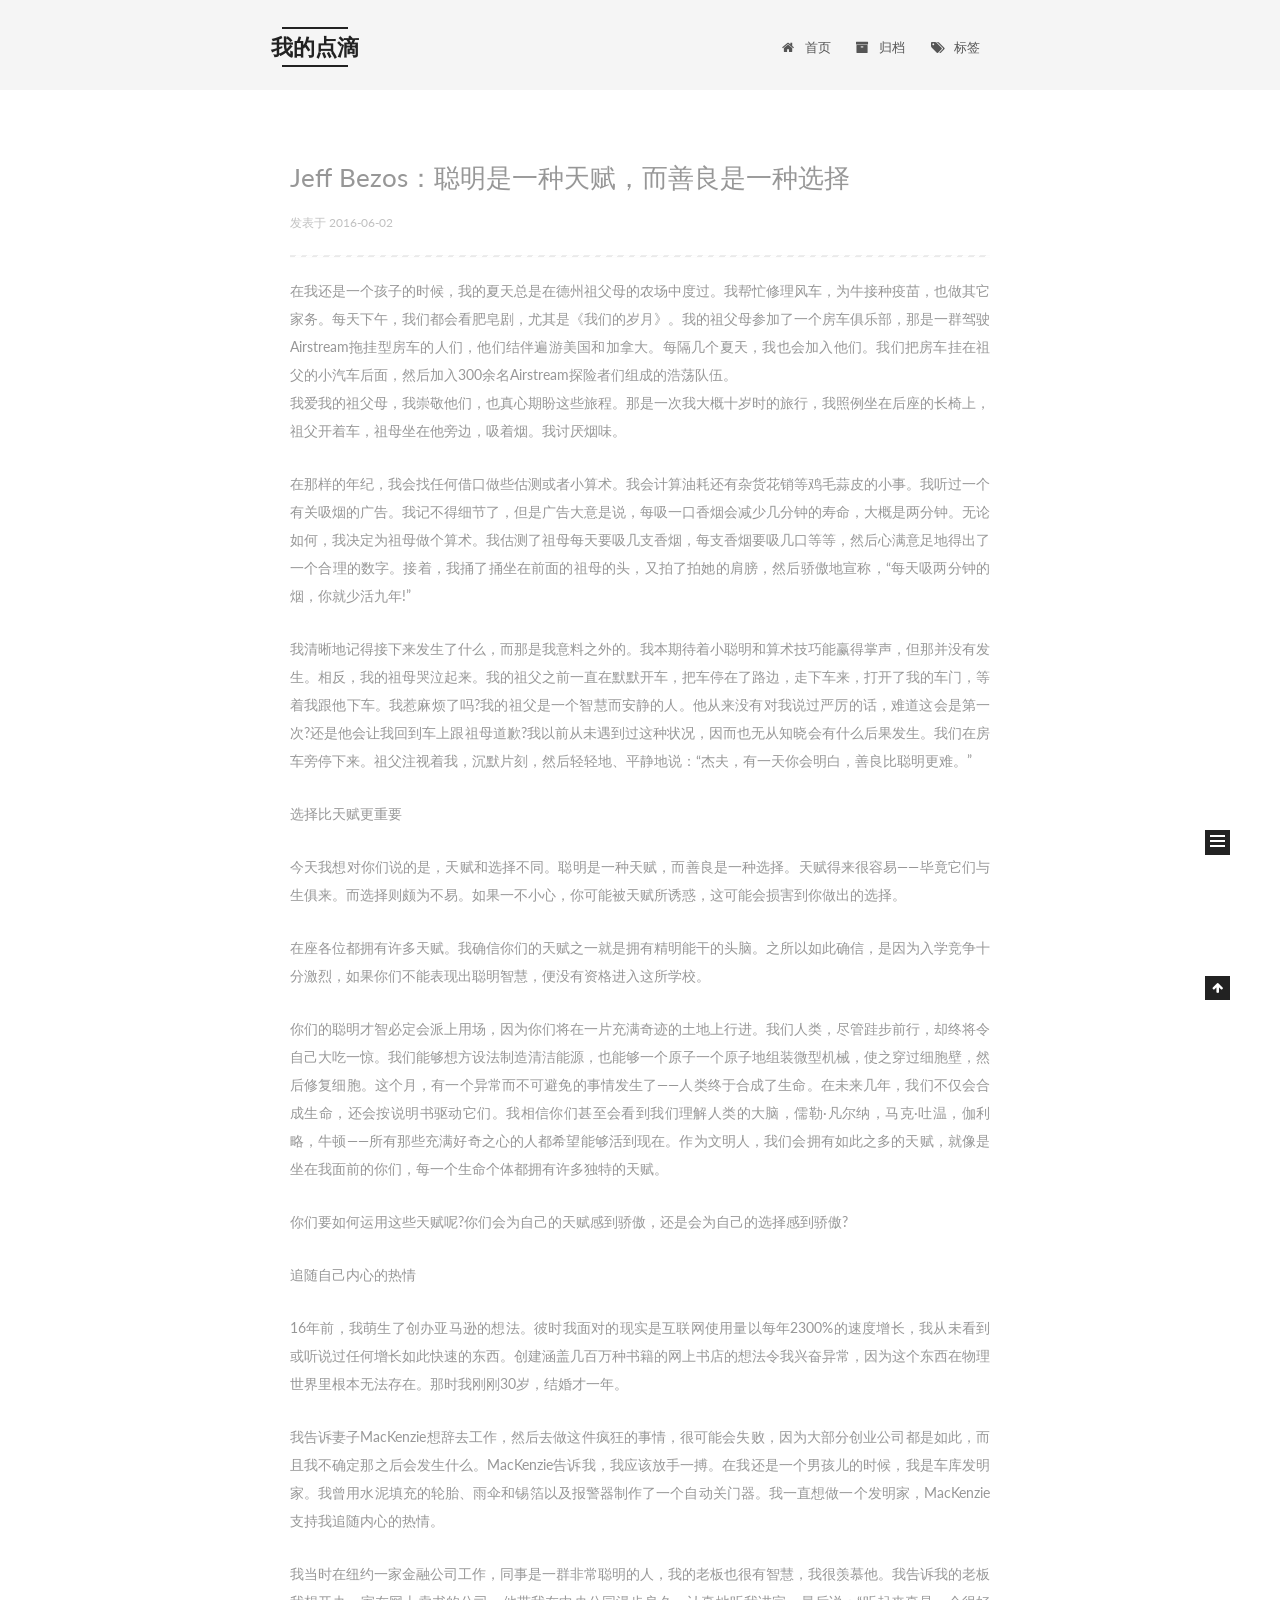
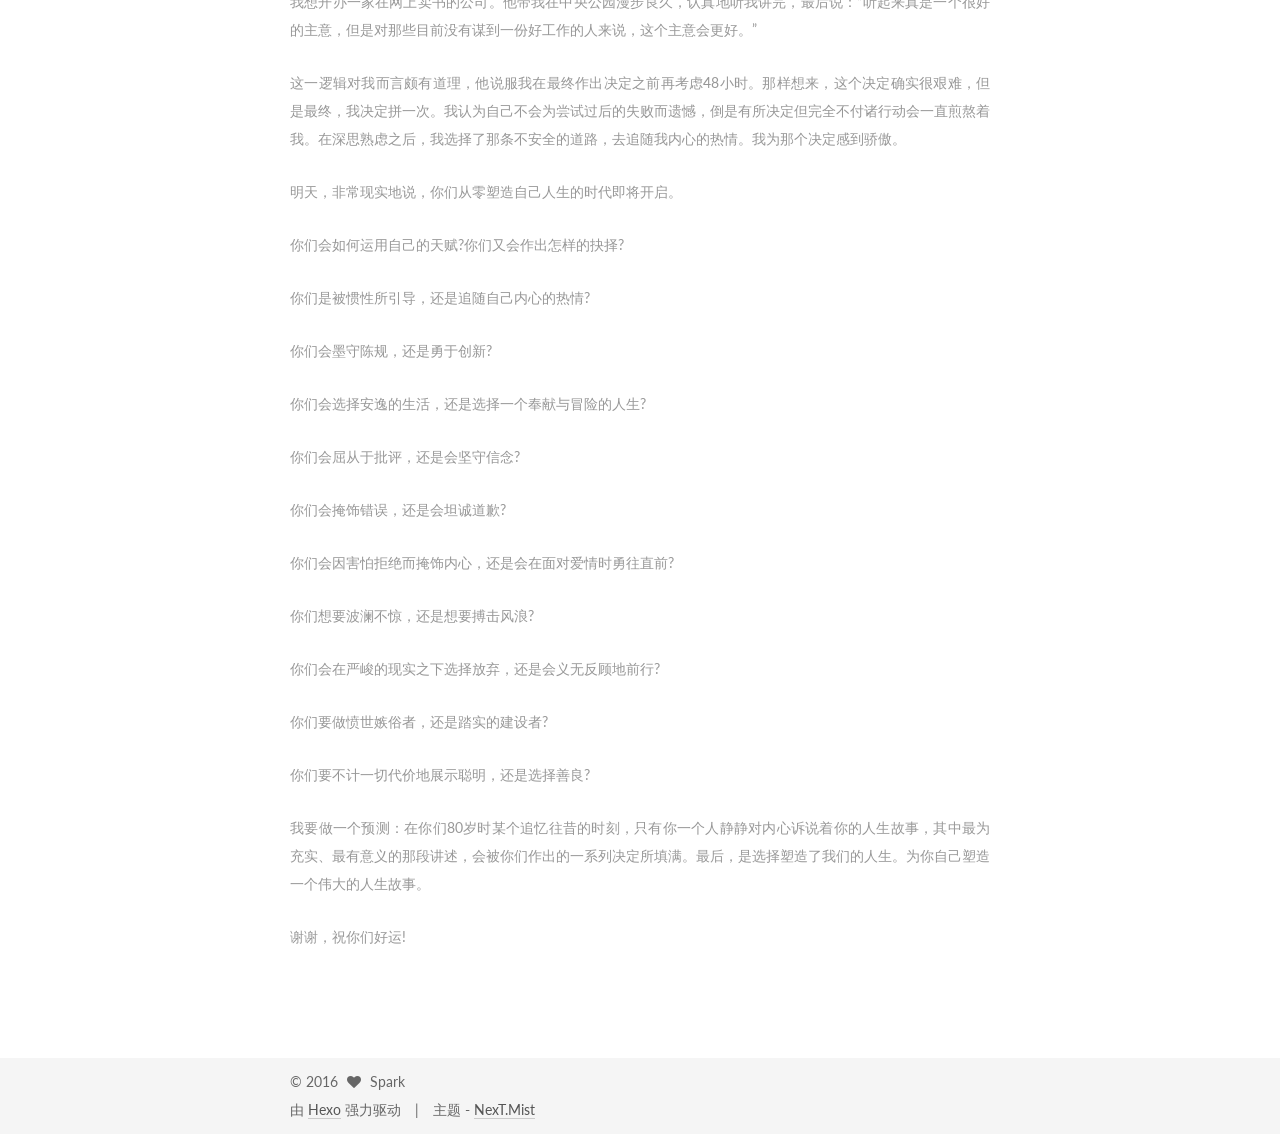
<file: index.html>
<!doctype html>



  


<html class="theme-next mist use-motion">
<head>
  <meta charset="UTF-8"/>
<meta http-equiv="X-UA-Compatible" content="IE=edge,chrome=1" />
<meta name="viewport" content="width=device-width, initial-scale=1, maximum-scale=1"/>



<meta http-equiv="Cache-Control" content="no-transform" />
<meta http-equiv="Cache-Control" content="no-siteapp" />












  
  
  <link href="/vendors/fancybox/source/jquery.fancybox.css?v=2.1.5" rel="stylesheet" type="text/css" />




  
  
  
  

  
    
    
  

  

  

  

  

  
    
    
    <link href="//fonts.googleapis.com/css?family=Lato:300,300italic,400,400italic,700,700italic&subset=latin,latin-ext" rel="stylesheet" type="text/css">
  






<link href="/vendors/font-awesome/css/font-awesome.min.css?v=4.4.0" rel="stylesheet" type="text/css" />

<link href="/css/main.css?v=5.0.1" rel="stylesheet" type="text/css" />


  <meta name="keywords" content="Hexo, NexT" />








  <link rel="shortcut icon" type="image/x-icon" href="/favicon.ico?v=5.0.1" />






<meta name="description">
<meta property="og:type" content="website">
<meta property="og:title" content="我的点滴">
<meta property="og:url" content="https://i-spark.github.io/index.html">
<meta property="og:site_name" content="我的点滴">
<meta property="og:description">
<meta name="twitter:card" content="summary">
<meta name="twitter:title" content="我的点滴">
<meta name="twitter:description">



<script type="text/javascript" id="hexo.configuration">
  var NexT = window.NexT || {};
  var CONFIG = {
    scheme: 'Mist',
    sidebar: {"position":"left","display":"post"},
    fancybox: true,
    motion: true,
    duoshuo: {
      userId: 0,
      author: '博主'
    }
  };
</script>

  <title> 我的点滴 </title>
</head>

<body itemscope itemtype="http://schema.org/WebPage" lang="zh-Hans">

  










  
  
    
  

  <div class="container one-collumn sidebar-position-left 
   page-home 
 ">
    <div class="headband"></div>

    <header id="header" class="header" itemscope itemtype="http://schema.org/WPHeader">
      <div class="header-inner"><div class="site-meta ">
  

  <div class="custom-logo-site-title">
    <a href="/"  class="brand" rel="start">
      <span class="logo-line-before"><i></i></span>
      <span class="site-title">我的点滴</span>
      <span class="logo-line-after"><i></i></span>
    </a>
  </div>
  <p class="site-subtitle"></p>
</div>

<div class="site-nav-toggle">
  <button>
    <span class="btn-bar"></span>
    <span class="btn-bar"></span>
    <span class="btn-bar"></span>
  </button>
</div>

<nav class="site-nav">
  

  
    <ul id="menu" class="menu">
      
        
        <li class="menu-item menu-item-home">
          <a href="/" rel="section">
            
              <i class="menu-item-icon fa fa-fw fa-home"></i> <br />
            
            首页
          </a>
        </li>
      
        
        <li class="menu-item menu-item-archives">
          <a href="/archives" rel="section">
            
              <i class="menu-item-icon fa fa-fw fa-archive"></i> <br />
            
            归档
          </a>
        </li>
      
        
        <li class="menu-item menu-item-tags">
          <a href="/tags" rel="section">
            
              <i class="menu-item-icon fa fa-fw fa-tags"></i> <br />
            
            标签
          </a>
        </li>
      

      
    </ul>
  

  
</nav>

 </div>
    </header>

    <main id="main" class="main">
      <div class="main-inner">
        <div class="content-wrap">
          <div id="content" class="content">
            
  <section id="posts" class="posts-expand">
    
      

  
  

  
  
  

  <article class="post post-type-normal " itemscope itemtype="http://schema.org/Article">

    
      <header class="post-header">

        
        
          <h1 class="post-title" itemprop="name headline">
            
            
              
                
                <a class="post-title-link" href="/2016/06/02/hi/" itemprop="url">
                  Jeff Bezos：聪明是一种天赋，而善良是一种选择
                </a>
              
            
          </h1>
        

        <div class="post-meta">
          <span class="post-time">
            <span class="post-meta-item-icon">
              <i class="fa fa-calendar-o"></i>
            </span>
            <span class="post-meta-item-text">发表于</span>
            <time itemprop="dateCreated" datetime="2016-06-02T09:38:49+08:00" content="2016-06-02">
              2016-06-02
            </time>
          </span>

          

          
            
          

          

          
          

          
        </div>
      </header>
    


    <div class="post-body" itemprop="articleBody">

      
      

      
        
          
            <hr>
<p>在我还是一个孩子的时候，我的夏天总是在德州祖父母的农场中度过。我帮忙修理风车，为牛接种疫苗，也做其它家务。每天下午，我们都会看肥皂剧，尤其是《我们的岁月》。我的祖父母参加了一个房车俱乐部，那是一群驾驶Airstream拖挂型房车的人们，他们结伴遍游美国和加拿大。每隔几个夏天，我也会加入他们。我们把房车挂在祖父的小汽车后面，然后加入300余名Airstream探险者们组成的浩荡队伍。<br>我爱我的祖父母，我崇敬他们，也真心期盼这些旅程。那是一次我大概十岁时的旅行，我照例坐在后座的长椅上，祖父开着车，祖母坐在他旁边，吸着烟。我讨厌烟味。</p>
<p>在那样的年纪，我会找任何借口做些估测或者小算术。我会计算油耗还有杂货花销等鸡毛蒜皮的小事。我听过一个有关吸烟的广告。我记不得细节了，但是广告大意是说，每吸一口香烟会减少几分钟的寿命，大概是两分钟。无论如何，我决定为祖母做个算术。我估测了祖母每天要吸几支香烟，每支香烟要吸几口等等，然后心满意足地得出了一个合理的数字。接着，我捅了捅坐在前面的祖母的头，又拍了拍她的肩膀，然后骄傲地宣称，“每天吸两分钟的烟，你就少活九年!”</p>
<p>我清晰地记得接下来发生了什么，而那是我意料之外的。我本期待着小聪明和算术技巧能赢得掌声，但那并没有发生。相反，我的祖母哭泣起来。我的祖父之前一直在默默开车，把车停在了路边，走下车来，打开了我的车门，等着我跟他下车。我惹麻烦了吗?我的祖父是一个智慧而安静的人。他从来没有对我说过严厉的话，难道这会是第一次?还是他会让我回到车上跟祖母道歉?我以前从未遇到过这种状况，因而也无从知晓会有什么后果发生。我们在房车旁停下来。祖父注视着我，沉默片刻，然后轻轻地、平静地说：“杰夫，有一天你会明白，善良比聪明更难。”</p>
<p>选择比天赋更重要</p>
<p>今天我想对你们说的是，天赋和选择不同。聪明是一种天赋，而善良是一种选择。天赋得来很容易——毕竟它们与生俱来。而选择则颇为不易。如果一不小心，你可能被天赋所诱惑，这可能会损害到你做出的选择。</p>
<p>在座各位都拥有许多天赋。我确信你们的天赋之一就是拥有精明能干的头脑。之所以如此确信，是因为入学竞争十分激烈，如果你们不能表现出聪明智慧，便没有资格进入这所学校。</p>
<p>你们的聪明才智必定会派上用场，因为你们将在一片充满奇迹的土地上行进。我们人类，尽管跬步前行，却终将令自己大吃一惊。我们能够想方设法制造清洁能源，也能够一个原子一个原子地组装微型机械，使之穿过细胞壁，然后修复细胞。这个月，有一个异常而不可避免的事情发生了——人类终于合成了生命。在未来几年，我们不仅会合成生命，还会按说明书驱动它们。我相信你们甚至会看到我们理解人类的大脑，儒勒·凡尔纳，马克·吐温，伽利略，牛顿——所有那些充满好奇之心的人都希望能够活到现在。作为文明人，我们会拥有如此之多的天赋，就像是坐在我面前的你们，每一个生命个体都拥有许多独特的天赋。</p>
<p>你们要如何运用这些天赋呢?你们会为自己的天赋感到骄傲，还是会为自己的选择感到骄傲?</p>
<p>追随自己内心的热情</p>
<p>16年前，我萌生了创办亚马逊的想法。彼时我面对的现实是互联网使用量以每年2300%的速度增长，我从未看到或听说过任何增长如此快速的东西。创建涵盖几百万种书籍的网上书店的想法令我兴奋异常，因为这个东西在物理世界里根本无法存在。那时我刚刚30岁，结婚才一年。</p>
<p>我告诉妻子MacKenzie想辞去工作，然后去做这件疯狂的事情，很可能会失败，因为大部分创业公司都是如此，而且我不确定那之后会发生什么。MacKenzie告诉我，我应该放手一搏。在我还是一个男孩儿的时候，我是车库发明家。我曾用水泥填充的轮胎、雨伞和锡箔以及报警器制作了一个自动关门器。我一直想做一个发明家，MacKenzie支持我追随内心的热情。</p>
<p>我当时在纽约一家金融公司工作，同事是一群非常聪明的人，我的老板也很有智慧，我很羡慕他。我告诉我的老板我想开办一家在网上卖书的公司。他带我在中央公园漫步良久，认真地听我讲完，最后说：“听起来真是一个很好的主意，但是对那些目前没有谋到一份好工作的人来说，这个主意会更好。”</p>
<p>这一逻辑对我而言颇有道理，他说服我在最终作出决定之前再考虑48小时。那样想来，这个决定确实很艰难，但是最终，我决定拼一次。我认为自己不会为尝试过后的失败而遗憾，倒是有所决定但完全不付诸行动会一直煎熬着我。在深思熟虑之后，我选择了那条不安全的道路，去追随我内心的热情。我为那个决定感到骄傲。</p>
<p>明天，非常现实地说，你们从零塑造自己人生的时代即将开启。</p>
<p>你们会如何运用自己的天赋?你们又会作出怎样的抉择?</p>
<p>你们是被惯性所引导，还是追随自己内心的热情?</p>
<p>你们会墨守陈规，还是勇于创新?</p>
<p>你们会选择安逸的生活，还是选择一个奉献与冒险的人生?</p>
<p>你们会屈从于批评，还是会坚守信念?</p>
<p>你们会掩饰错误，还是会坦诚道歉?</p>
<p>你们会因害怕拒绝而掩饰内心，还是会在面对爱情时勇往直前?</p>
<p>你们想要波澜不惊，还是想要搏击风浪?</p>
<p>你们会在严峻的现实之下选择放弃，还是会义无反顾地前行?</p>
<p>你们要做愤世嫉俗者，还是踏实的建设者?</p>
<p>你们要不计一切代价地展示聪明，还是选择善良?</p>
<p>我要做一个预测：在你们80岁时某个追忆往昔的时刻，只有你一个人静静对内心诉说着你的人生故事，其中最为充实、最有意义的那段讲述，会被你们作出的一系列决定所填满。最后，是选择塑造了我们的人生。为你自己塑造一个伟大的人生故事。</p>
<p>谢谢，祝你们好运!</p>

          
        
      
    </div>

    <div>
      
    </div>

    <div>
      
    </div>

    <footer class="post-footer">
      

      

      
      
        <div class="post-eof"></div>
      
    </footer>
  </article>


    
  </section>

  


          </div>
          


          

        </div>
        
          
  
  <div class="sidebar-toggle">
    <div class="sidebar-toggle-line-wrap">
      <span class="sidebar-toggle-line sidebar-toggle-line-first"></span>
      <span class="sidebar-toggle-line sidebar-toggle-line-middle"></span>
      <span class="sidebar-toggle-line sidebar-toggle-line-last"></span>
    </div>
  </div>

  <aside id="sidebar" class="sidebar">
    <div class="sidebar-inner">

      

      

      <section class="site-overview sidebar-panel  sidebar-panel-active ">
        <div class="site-author motion-element" itemprop="author" itemscope itemtype="http://schema.org/Person">
          <img class="site-author-image" itemprop="image"
               src="/images/avatar.gif"
               alt="Spark" />
          <p class="site-author-name" itemprop="name">Spark</p>
          <p class="site-description motion-element" itemprop="description"></p>
        </div>
        <nav class="site-state motion-element">
          <div class="site-state-item site-state-posts">
            <a href="/archives">
              <span class="site-state-item-count">1</span>
              <span class="site-state-item-name">日志</span>
            </a>
          </div>

          

          

        </nav>

        

        <div class="links-of-author motion-element">
          
        </div>

        
        

        
        

      </section>

      

    </div>
  </aside>


        
      </div>
    </main>

    <footer id="footer" class="footer">
      <div class="footer-inner">
        <div class="copyright" >
  
  &copy; 
  <span itemprop="copyrightYear">2016</span>
  <span class="with-love">
    <i class="fa fa-heart"></i>
  </span>
  <span class="author" itemprop="copyrightHolder">Spark</span>
</div>

<div class="powered-by">
  由 <a class="theme-link" href="http://hexo.io">Hexo</a> 强力驱动
</div>

<div class="theme-info">
  主题 -
  <a class="theme-link" href="https://github.com/iissnan/hexo-theme-next">
    NexT.Mist
  </a>
</div>

        

        
      </div>
    </footer>

    <div class="back-to-top">
      <i class="fa fa-arrow-up"></i>
    </div>
  </div>

  

<script type="text/javascript">
  if (Object.prototype.toString.call(window.Promise) !== '[object Function]') {
    window.Promise = null;
  }
</script>









  



  
  <script type="text/javascript" src="/vendors/jquery/index.js?v=2.1.3"></script>

  
  <script type="text/javascript" src="/vendors/fastclick/lib/fastclick.min.js?v=1.0.6"></script>

  
  <script type="text/javascript" src="/vendors/jquery_lazyload/jquery.lazyload.js?v=1.9.7"></script>

  
  <script type="text/javascript" src="/vendors/velocity/velocity.min.js?v=1.2.1"></script>

  
  <script type="text/javascript" src="/vendors/velocity/velocity.ui.min.js?v=1.2.1"></script>

  
  <script type="text/javascript" src="/vendors/fancybox/source/jquery.fancybox.pack.js?v=2.1.5"></script>


  


  <script type="text/javascript" src="/js/src/utils.js?v=5.0.1"></script>

  <script type="text/javascript" src="/js/src/motion.js?v=5.0.1"></script>



  
  

  

  


  <script type="text/javascript" src="/js/src/bootstrap.js?v=5.0.1"></script>



  



  



  
  
  

  

  

</body>
</html>
</file>
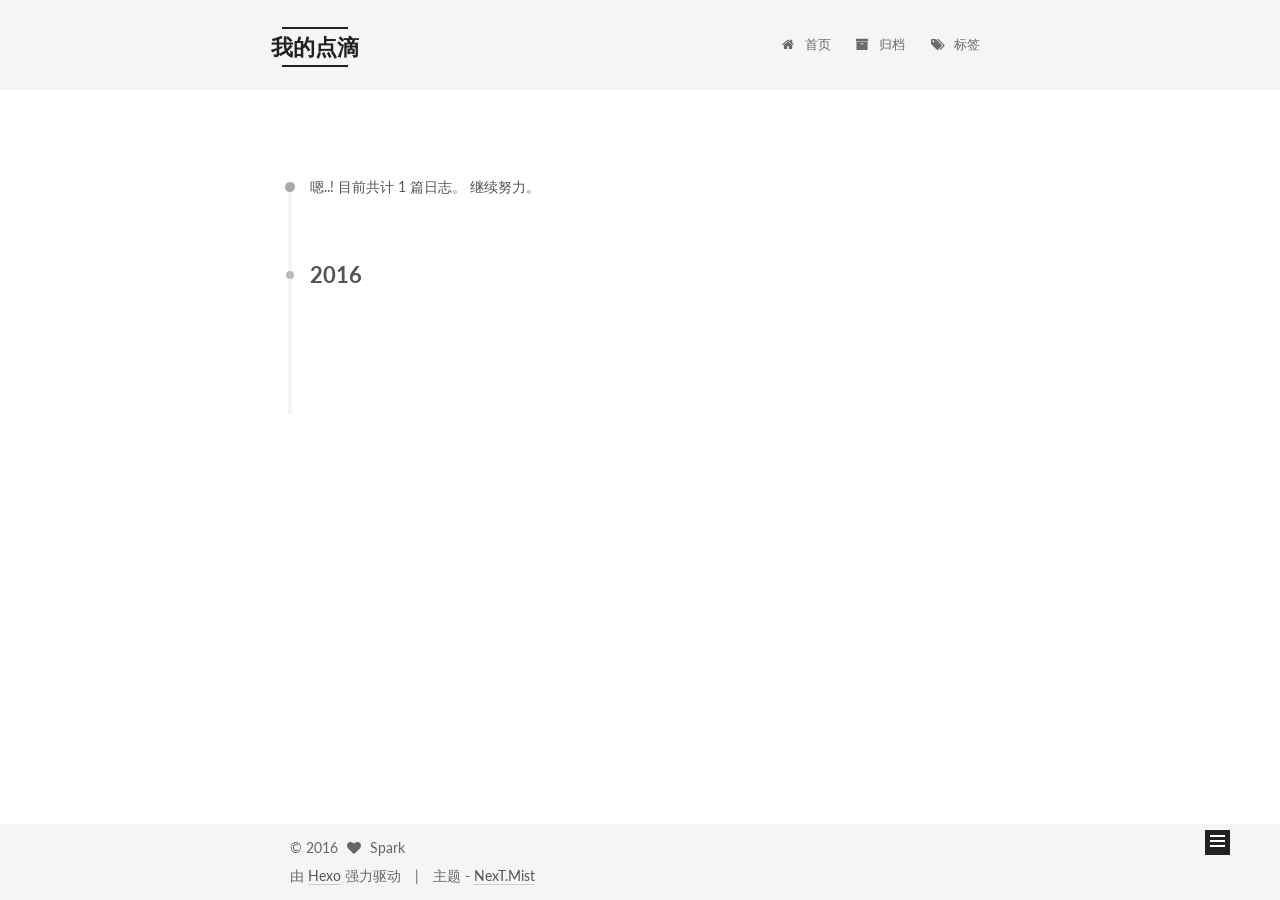
<file: archives/index.html>
<!doctype html>



  


<html class="theme-next mist use-motion">
<head>
  <meta charset="UTF-8"/>
<meta http-equiv="X-UA-Compatible" content="IE=edge,chrome=1" />
<meta name="viewport" content="width=device-width, initial-scale=1, maximum-scale=1"/>



<meta http-equiv="Cache-Control" content="no-transform" />
<meta http-equiv="Cache-Control" content="no-siteapp" />












  
  
  <link href="/vendors/fancybox/source/jquery.fancybox.css?v=2.1.5" rel="stylesheet" type="text/css" />




  
  
  
  

  
    
    
  

  

  

  

  

  
    
    
    <link href="//fonts.googleapis.com/css?family=Lato:300,300italic,400,400italic,700,700italic&subset=latin,latin-ext" rel="stylesheet" type="text/css">
  






<link href="/vendors/font-awesome/css/font-awesome.min.css?v=4.4.0" rel="stylesheet" type="text/css" />

<link href="/css/main.css?v=5.0.1" rel="stylesheet" type="text/css" />


  <meta name="keywords" content="Hexo, NexT" />








  <link rel="shortcut icon" type="image/x-icon" href="/favicon.ico?v=5.0.1" />






<meta name="description">
<meta property="og:type" content="website">
<meta property="og:title" content="我的点滴">
<meta property="og:url" content="https://i-spark.github.io/archives/index.html">
<meta property="og:site_name" content="我的点滴">
<meta property="og:description">
<meta name="twitter:card" content="summary">
<meta name="twitter:title" content="我的点滴">
<meta name="twitter:description">



<script type="text/javascript" id="hexo.configuration">
  var NexT = window.NexT || {};
  var CONFIG = {
    scheme: 'Mist',
    sidebar: {"position":"left","display":"post"},
    fancybox: true,
    motion: true,
    duoshuo: {
      userId: 0,
      author: '博主'
    }
  };
</script>

  <title> 归档 | 我的点滴 </title>
</head>

<body itemscope itemtype="http://schema.org/WebPage" lang="zh-Hans">

  










  
  
    
  

  <div class="container one-collumn sidebar-position-left  page-archive  ">
    <div class="headband"></div>

    <header id="header" class="header" itemscope itemtype="http://schema.org/WPHeader">
      <div class="header-inner"><div class="site-meta ">
  

  <div class="custom-logo-site-title">
    <a href="/"  class="brand" rel="start">
      <span class="logo-line-before"><i></i></span>
      <span class="site-title">我的点滴</span>
      <span class="logo-line-after"><i></i></span>
    </a>
  </div>
  <p class="site-subtitle"></p>
</div>

<div class="site-nav-toggle">
  <button>
    <span class="btn-bar"></span>
    <span class="btn-bar"></span>
    <span class="btn-bar"></span>
  </button>
</div>

<nav class="site-nav">
  

  
    <ul id="menu" class="menu">
      
        
        <li class="menu-item menu-item-home">
          <a href="/" rel="section">
            
              <i class="menu-item-icon fa fa-fw fa-home"></i> <br />
            
            首页
          </a>
        </li>
      
        
        <li class="menu-item menu-item-archives">
          <a href="/archives" rel="section">
            
              <i class="menu-item-icon fa fa-fw fa-archive"></i> <br />
            
            归档
          </a>
        </li>
      
        
        <li class="menu-item menu-item-tags">
          <a href="/tags" rel="section">
            
              <i class="menu-item-icon fa fa-fw fa-tags"></i> <br />
            
            标签
          </a>
        </li>
      

      
    </ul>
  

  
</nav>

 </div>
    </header>

    <main id="main" class="main">
      <div class="main-inner">
        <div class="content-wrap">
          <div id="content" class="content">
            

  <section id="posts" class="posts-collapse">
    <span class="archive-move-on"></span>

    <span class="archive-page-counter">
      
      
      
        
      
      嗯..! 目前共计 1 篇日志。 继续努力。
    </span>

    

      
      
      

      
        
        <div class="collection-title">
          <h2 class="archive-year motion-element" id="archive-year-2016">2016</h2>
        </div>
      
      

      

  <article class="post post-type-normal" itemscope itemtype="http://schema.org/Article">
    <header class="post-header">

      <h1 class="post-title">
        
            <a class="post-title-link" href="/2016/06/02/hi/" itemprop="url">
              
                <span itemprop="name">Jeff Bezos：聪明是一种天赋，而善良是一种选择</span>
              
            </a>
        
      </h1>

      <div class="post-meta">
        <time class="post-time" itemprop="dateCreated"
              datetime="2016-06-02T09:38:49+08:00"
              content="2016-06-02" >
          06-02
        </time>
      </div>

    </header>
  </article>



    

  </section>

  



          </div>
          


          

        </div>
        
          
  
  <div class="sidebar-toggle">
    <div class="sidebar-toggle-line-wrap">
      <span class="sidebar-toggle-line sidebar-toggle-line-first"></span>
      <span class="sidebar-toggle-line sidebar-toggle-line-middle"></span>
      <span class="sidebar-toggle-line sidebar-toggle-line-last"></span>
    </div>
  </div>

  <aside id="sidebar" class="sidebar">
    <div class="sidebar-inner">

      

      

      <section class="site-overview sidebar-panel  sidebar-panel-active ">
        <div class="site-author motion-element" itemprop="author" itemscope itemtype="http://schema.org/Person">
          <img class="site-author-image" itemprop="image"
               src="/images/avatar.gif"
               alt="Spark" />
          <p class="site-author-name" itemprop="name">Spark</p>
          <p class="site-description motion-element" itemprop="description"></p>
        </div>
        <nav class="site-state motion-element">
          <div class="site-state-item site-state-posts">
            <a href="/archives">
              <span class="site-state-item-count">1</span>
              <span class="site-state-item-name">日志</span>
            </a>
          </div>

          

          

        </nav>

        

        <div class="links-of-author motion-element">
          
        </div>

        
        

        
        

      </section>

      

    </div>
  </aside>


        
      </div>
    </main>

    <footer id="footer" class="footer">
      <div class="footer-inner">
        <div class="copyright" >
  
  &copy; 
  <span itemprop="copyrightYear">2016</span>
  <span class="with-love">
    <i class="fa fa-heart"></i>
  </span>
  <span class="author" itemprop="copyrightHolder">Spark</span>
</div>

<div class="powered-by">
  由 <a class="theme-link" href="http://hexo.io">Hexo</a> 强力驱动
</div>

<div class="theme-info">
  主题 -
  <a class="theme-link" href="https://github.com/iissnan/hexo-theme-next">
    NexT.Mist
  </a>
</div>

        

        
      </div>
    </footer>

    <div class="back-to-top">
      <i class="fa fa-arrow-up"></i>
    </div>
  </div>

  

<script type="text/javascript">
  if (Object.prototype.toString.call(window.Promise) !== '[object Function]') {
    window.Promise = null;
  }
</script>









  



  
  <script type="text/javascript" src="/vendors/jquery/index.js?v=2.1.3"></script>

  
  <script type="text/javascript" src="/vendors/fastclick/lib/fastclick.min.js?v=1.0.6"></script>

  
  <script type="text/javascript" src="/vendors/jquery_lazyload/jquery.lazyload.js?v=1.9.7"></script>

  
  <script type="text/javascript" src="/vendors/velocity/velocity.min.js?v=1.2.1"></script>

  
  <script type="text/javascript" src="/vendors/velocity/velocity.ui.min.js?v=1.2.1"></script>

  
  <script type="text/javascript" src="/vendors/fancybox/source/jquery.fancybox.pack.js?v=2.1.5"></script>


  


  <script type="text/javascript" src="/js/src/utils.js?v=5.0.1"></script>

  <script type="text/javascript" src="/js/src/motion.js?v=5.0.1"></script>



  
  

  
  
    <script type="text/javascript" id="motion.page.archive">
      $('.archive-year').velocity('transition.slideLeftIn');
    </script>
  


  


  <script type="text/javascript" src="/js/src/bootstrap.js?v=5.0.1"></script>



  



  



  
  
  

  

  

</body>
</html>
</file>
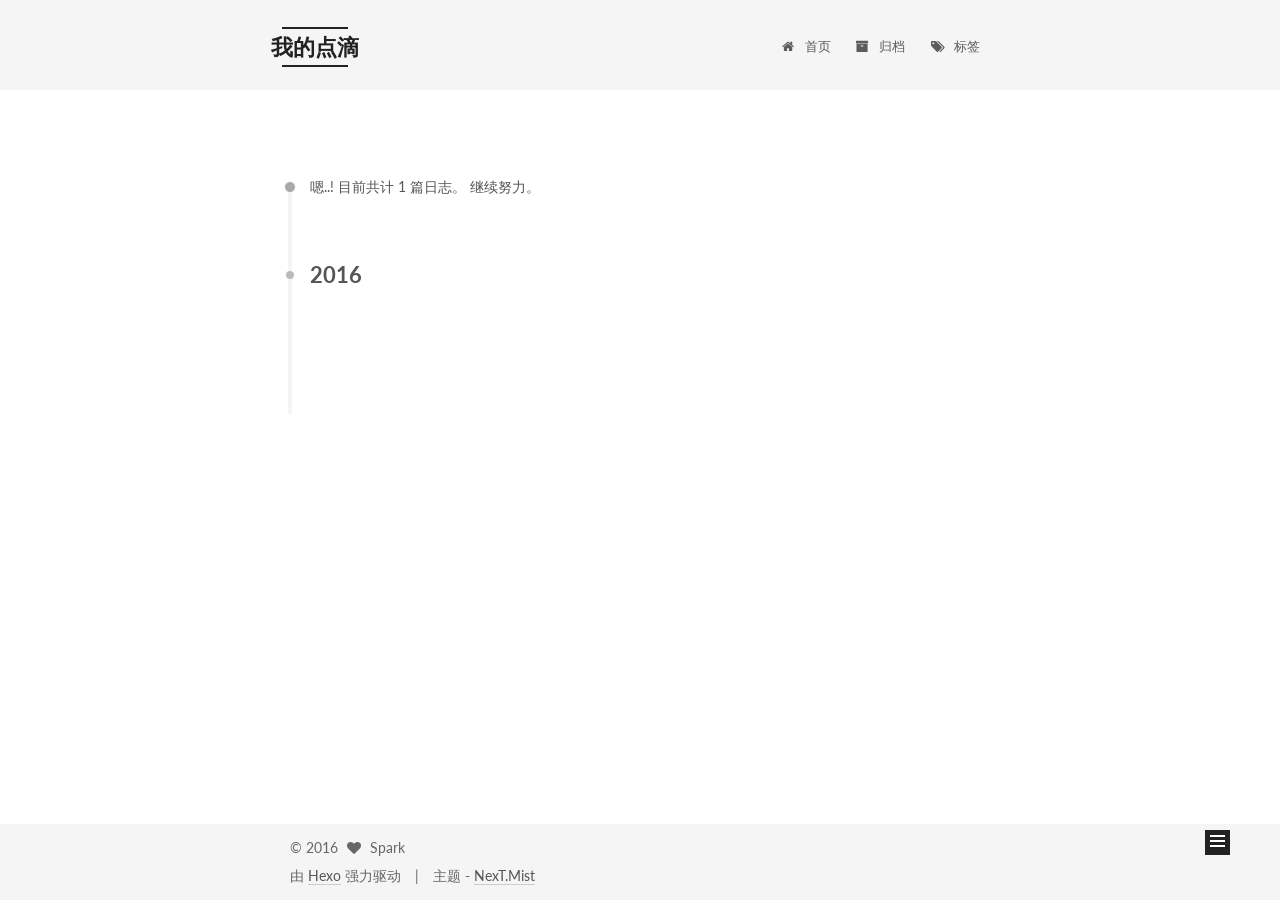
<file: archives/2016/index.html>
<!doctype html>



  


<html class="theme-next mist use-motion">
<head>
  <meta charset="UTF-8"/>
<meta http-equiv="X-UA-Compatible" content="IE=edge,chrome=1" />
<meta name="viewport" content="width=device-width, initial-scale=1, maximum-scale=1"/>



<meta http-equiv="Cache-Control" content="no-transform" />
<meta http-equiv="Cache-Control" content="no-siteapp" />












  
  
  <link href="/vendors/fancybox/source/jquery.fancybox.css?v=2.1.5" rel="stylesheet" type="text/css" />




  
  
  
  

  
    
    
  

  

  

  

  

  
    
    
    <link href="//fonts.googleapis.com/css?family=Lato:300,300italic,400,400italic,700,700italic&subset=latin,latin-ext" rel="stylesheet" type="text/css">
  






<link href="/vendors/font-awesome/css/font-awesome.min.css?v=4.4.0" rel="stylesheet" type="text/css" />

<link href="/css/main.css?v=5.0.1" rel="stylesheet" type="text/css" />


  <meta name="keywords" content="Hexo, NexT" />








  <link rel="shortcut icon" type="image/x-icon" href="/favicon.ico?v=5.0.1" />






<meta name="description">
<meta property="og:type" content="website">
<meta property="og:title" content="我的点滴">
<meta property="og:url" content="https://i-spark.github.io/archives/2016/index.html">
<meta property="og:site_name" content="我的点滴">
<meta property="og:description">
<meta name="twitter:card" content="summary">
<meta name="twitter:title" content="我的点滴">
<meta name="twitter:description">



<script type="text/javascript" id="hexo.configuration">
  var NexT = window.NexT || {};
  var CONFIG = {
    scheme: 'Mist',
    sidebar: {"position":"left","display":"post"},
    fancybox: true,
    motion: true,
    duoshuo: {
      userId: 0,
      author: '博主'
    }
  };
</script>

  <title> 归档 | 我的点滴 </title>
</head>

<body itemscope itemtype="http://schema.org/WebPage" lang="zh-Hans">

  










  
  
    
  

  <div class="container one-collumn sidebar-position-left  page-archive  ">
    <div class="headband"></div>

    <header id="header" class="header" itemscope itemtype="http://schema.org/WPHeader">
      <div class="header-inner"><div class="site-meta ">
  

  <div class="custom-logo-site-title">
    <a href="/"  class="brand" rel="start">
      <span class="logo-line-before"><i></i></span>
      <span class="site-title">我的点滴</span>
      <span class="logo-line-after"><i></i></span>
    </a>
  </div>
  <p class="site-subtitle"></p>
</div>

<div class="site-nav-toggle">
  <button>
    <span class="btn-bar"></span>
    <span class="btn-bar"></span>
    <span class="btn-bar"></span>
  </button>
</div>

<nav class="site-nav">
  

  
    <ul id="menu" class="menu">
      
        
        <li class="menu-item menu-item-home">
          <a href="/" rel="section">
            
              <i class="menu-item-icon fa fa-fw fa-home"></i> <br />
            
            首页
          </a>
        </li>
      
        
        <li class="menu-item menu-item-archives">
          <a href="/archives" rel="section">
            
              <i class="menu-item-icon fa fa-fw fa-archive"></i> <br />
            
            归档
          </a>
        </li>
      
        
        <li class="menu-item menu-item-tags">
          <a href="/tags" rel="section">
            
              <i class="menu-item-icon fa fa-fw fa-tags"></i> <br />
            
            标签
          </a>
        </li>
      

      
    </ul>
  

  
</nav>

 </div>
    </header>

    <main id="main" class="main">
      <div class="main-inner">
        <div class="content-wrap">
          <div id="content" class="content">
            

  <section id="posts" class="posts-collapse">
    <span class="archive-move-on"></span>

    <span class="archive-page-counter">
      
      
      
        
      
      嗯..! 目前共计 1 篇日志。 继续努力。
    </span>

    

      
      
      

      
        
        <div class="collection-title">
          <h2 class="archive-year motion-element" id="archive-year-2016">2016</h2>
        </div>
      
      

      

  <article class="post post-type-normal" itemscope itemtype="http://schema.org/Article">
    <header class="post-header">

      <h1 class="post-title">
        
            <a class="post-title-link" href="/2016/06/02/hi/" itemprop="url">
              
                <span itemprop="name">Jeff Bezos：聪明是一种天赋，而善良是一种选择</span>
              
            </a>
        
      </h1>

      <div class="post-meta">
        <time class="post-time" itemprop="dateCreated"
              datetime="2016-06-02T09:38:49+08:00"
              content="2016-06-02" >
          06-02
        </time>
      </div>

    </header>
  </article>



    

  </section>

  



          </div>
          


          

        </div>
        
          
  
  <div class="sidebar-toggle">
    <div class="sidebar-toggle-line-wrap">
      <span class="sidebar-toggle-line sidebar-toggle-line-first"></span>
      <span class="sidebar-toggle-line sidebar-toggle-line-middle"></span>
      <span class="sidebar-toggle-line sidebar-toggle-line-last"></span>
    </div>
  </div>

  <aside id="sidebar" class="sidebar">
    <div class="sidebar-inner">

      

      

      <section class="site-overview sidebar-panel  sidebar-panel-active ">
        <div class="site-author motion-element" itemprop="author" itemscope itemtype="http://schema.org/Person">
          <img class="site-author-image" itemprop="image"
               src="/images/avatar.gif"
               alt="Spark" />
          <p class="site-author-name" itemprop="name">Spark</p>
          <p class="site-description motion-element" itemprop="description"></p>
        </div>
        <nav class="site-state motion-element">
          <div class="site-state-item site-state-posts">
            <a href="/archives">
              <span class="site-state-item-count">1</span>
              <span class="site-state-item-name">日志</span>
            </a>
          </div>

          

          

        </nav>

        

        <div class="links-of-author motion-element">
          
        </div>

        
        

        
        

      </section>

      

    </div>
  </aside>


        
      </div>
    </main>

    <footer id="footer" class="footer">
      <div class="footer-inner">
        <div class="copyright" >
  
  &copy; 
  <span itemprop="copyrightYear">2016</span>
  <span class="with-love">
    <i class="fa fa-heart"></i>
  </span>
  <span class="author" itemprop="copyrightHolder">Spark</span>
</div>

<div class="powered-by">
  由 <a class="theme-link" href="http://hexo.io">Hexo</a> 强力驱动
</div>

<div class="theme-info">
  主题 -
  <a class="theme-link" href="https://github.com/iissnan/hexo-theme-next">
    NexT.Mist
  </a>
</div>

        

        
      </div>
    </footer>

    <div class="back-to-top">
      <i class="fa fa-arrow-up"></i>
    </div>
  </div>

  

<script type="text/javascript">
  if (Object.prototype.toString.call(window.Promise) !== '[object Function]') {
    window.Promise = null;
  }
</script>









  



  
  <script type="text/javascript" src="/vendors/jquery/index.js?v=2.1.3"></script>

  
  <script type="text/javascript" src="/vendors/fastclick/lib/fastclick.min.js?v=1.0.6"></script>

  
  <script type="text/javascript" src="/vendors/jquery_lazyload/jquery.lazyload.js?v=1.9.7"></script>

  
  <script type="text/javascript" src="/vendors/velocity/velocity.min.js?v=1.2.1"></script>

  
  <script type="text/javascript" src="/vendors/velocity/velocity.ui.min.js?v=1.2.1"></script>

  
  <script type="text/javascript" src="/vendors/fancybox/source/jquery.fancybox.pack.js?v=2.1.5"></script>


  


  <script type="text/javascript" src="/js/src/utils.js?v=5.0.1"></script>

  <script type="text/javascript" src="/js/src/motion.js?v=5.0.1"></script>



  
  

  
  
    <script type="text/javascript" id="motion.page.archive">
      $('.archive-year').velocity('transition.slideLeftIn');
    </script>
  


  


  <script type="text/javascript" src="/js/src/bootstrap.js?v=5.0.1"></script>



  



  



  
  
  

  

  

</body>
</html>
</file>
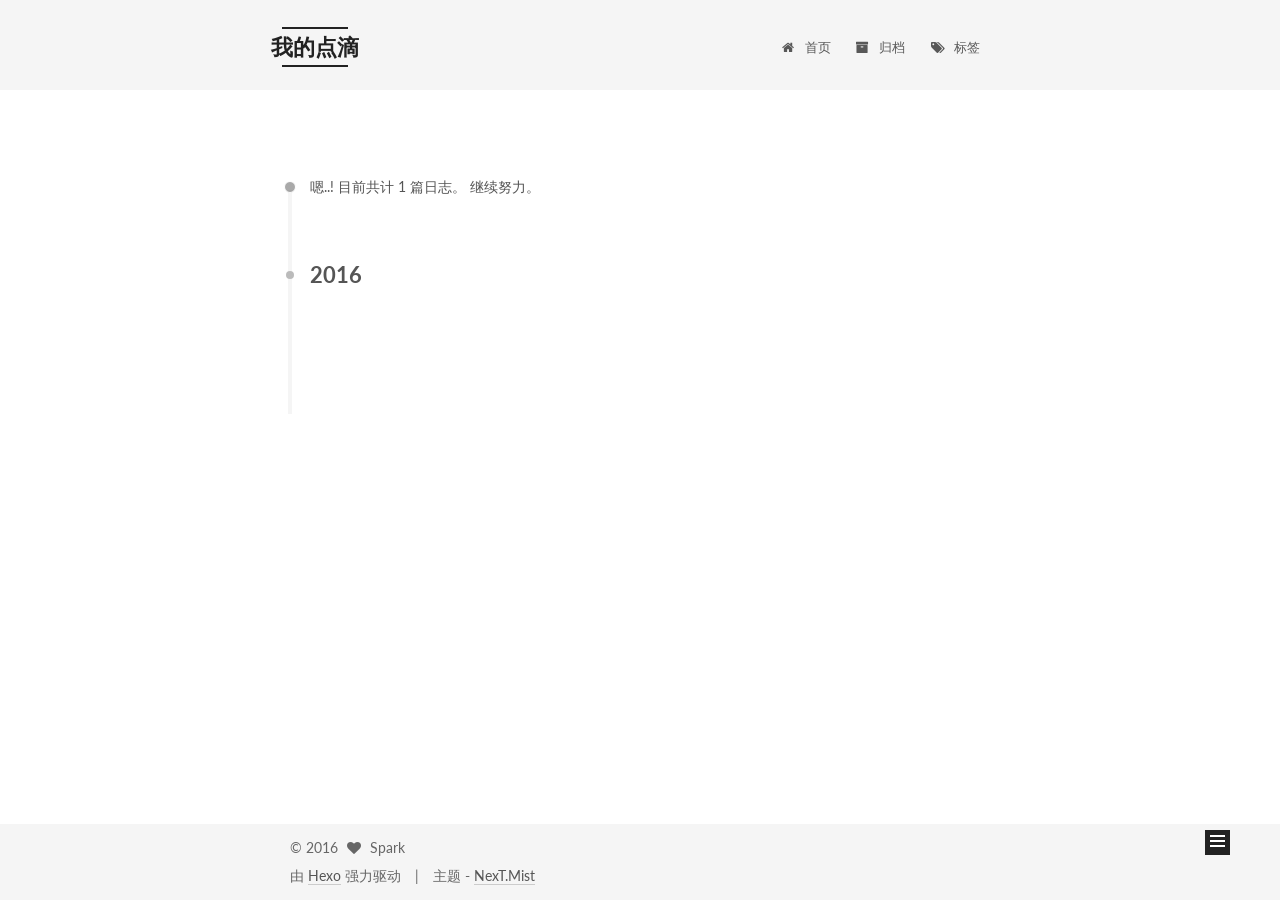
<file: archives/2016/06/index.html>
<!doctype html>



  


<html class="theme-next mist use-motion">
<head>
  <meta charset="UTF-8"/>
<meta http-equiv="X-UA-Compatible" content="IE=edge,chrome=1" />
<meta name="viewport" content="width=device-width, initial-scale=1, maximum-scale=1"/>



<meta http-equiv="Cache-Control" content="no-transform" />
<meta http-equiv="Cache-Control" content="no-siteapp" />












  
  
  <link href="/vendors/fancybox/source/jquery.fancybox.css?v=2.1.5" rel="stylesheet" type="text/css" />




  
  
  
  

  
    
    
  

  

  

  

  

  
    
    
    <link href="//fonts.googleapis.com/css?family=Lato:300,300italic,400,400italic,700,700italic&subset=latin,latin-ext" rel="stylesheet" type="text/css">
  






<link href="/vendors/font-awesome/css/font-awesome.min.css?v=4.4.0" rel="stylesheet" type="text/css" />

<link href="/css/main.css?v=5.0.1" rel="stylesheet" type="text/css" />


  <meta name="keywords" content="Hexo, NexT" />








  <link rel="shortcut icon" type="image/x-icon" href="/favicon.ico?v=5.0.1" />






<meta name="description">
<meta property="og:type" content="website">
<meta property="og:title" content="我的点滴">
<meta property="og:url" content="https://i-spark.github.io/archives/2016/06/index.html">
<meta property="og:site_name" content="我的点滴">
<meta property="og:description">
<meta name="twitter:card" content="summary">
<meta name="twitter:title" content="我的点滴">
<meta name="twitter:description">



<script type="text/javascript" id="hexo.configuration">
  var NexT = window.NexT || {};
  var CONFIG = {
    scheme: 'Mist',
    sidebar: {"position":"left","display":"post"},
    fancybox: true,
    motion: true,
    duoshuo: {
      userId: 0,
      author: '博主'
    }
  };
</script>

  <title> 归档 | 我的点滴 </title>
</head>

<body itemscope itemtype="http://schema.org/WebPage" lang="zh-Hans">

  










  
  
    
  

  <div class="container one-collumn sidebar-position-left  page-archive  ">
    <div class="headband"></div>

    <header id="header" class="header" itemscope itemtype="http://schema.org/WPHeader">
      <div class="header-inner"><div class="site-meta ">
  

  <div class="custom-logo-site-title">
    <a href="/"  class="brand" rel="start">
      <span class="logo-line-before"><i></i></span>
      <span class="site-title">我的点滴</span>
      <span class="logo-line-after"><i></i></span>
    </a>
  </div>
  <p class="site-subtitle"></p>
</div>

<div class="site-nav-toggle">
  <button>
    <span class="btn-bar"></span>
    <span class="btn-bar"></span>
    <span class="btn-bar"></span>
  </button>
</div>

<nav class="site-nav">
  

  
    <ul id="menu" class="menu">
      
        
        <li class="menu-item menu-item-home">
          <a href="/" rel="section">
            
              <i class="menu-item-icon fa fa-fw fa-home"></i> <br />
            
            首页
          </a>
        </li>
      
        
        <li class="menu-item menu-item-archives">
          <a href="/archives" rel="section">
            
              <i class="menu-item-icon fa fa-fw fa-archive"></i> <br />
            
            归档
          </a>
        </li>
      
        
        <li class="menu-item menu-item-tags">
          <a href="/tags" rel="section">
            
              <i class="menu-item-icon fa fa-fw fa-tags"></i> <br />
            
            标签
          </a>
        </li>
      

      
    </ul>
  

  
</nav>

 </div>
    </header>

    <main id="main" class="main">
      <div class="main-inner">
        <div class="content-wrap">
          <div id="content" class="content">
            

  <section id="posts" class="posts-collapse">
    <span class="archive-move-on"></span>

    <span class="archive-page-counter">
      
      
      
        
      
      嗯..! 目前共计 1 篇日志。 继续努力。
    </span>

    

      
      
      

      
        
        <div class="collection-title">
          <h2 class="archive-year motion-element" id="archive-year-2016">2016</h2>
        </div>
      
      

      

  <article class="post post-type-normal" itemscope itemtype="http://schema.org/Article">
    <header class="post-header">

      <h1 class="post-title">
        
            <a class="post-title-link" href="/2016/06/02/hi/" itemprop="url">
              
                <span itemprop="name">Jeff Bezos：聪明是一种天赋，而善良是一种选择</span>
              
            </a>
        
      </h1>

      <div class="post-meta">
        <time class="post-time" itemprop="dateCreated"
              datetime="2016-06-02T09:38:49+08:00"
              content="2016-06-02" >
          06-02
        </time>
      </div>

    </header>
  </article>



    

  </section>

  



          </div>
          


          

        </div>
        
          
  
  <div class="sidebar-toggle">
    <div class="sidebar-toggle-line-wrap">
      <span class="sidebar-toggle-line sidebar-toggle-line-first"></span>
      <span class="sidebar-toggle-line sidebar-toggle-line-middle"></span>
      <span class="sidebar-toggle-line sidebar-toggle-line-last"></span>
    </div>
  </div>

  <aside id="sidebar" class="sidebar">
    <div class="sidebar-inner">

      

      

      <section class="site-overview sidebar-panel  sidebar-panel-active ">
        <div class="site-author motion-element" itemprop="author" itemscope itemtype="http://schema.org/Person">
          <img class="site-author-image" itemprop="image"
               src="/images/avatar.gif"
               alt="Spark" />
          <p class="site-author-name" itemprop="name">Spark</p>
          <p class="site-description motion-element" itemprop="description"></p>
        </div>
        <nav class="site-state motion-element">
          <div class="site-state-item site-state-posts">
            <a href="/archives">
              <span class="site-state-item-count">1</span>
              <span class="site-state-item-name">日志</span>
            </a>
          </div>

          

          

        </nav>

        

        <div class="links-of-author motion-element">
          
        </div>

        
        

        
        

      </section>

      

    </div>
  </aside>


        
      </div>
    </main>

    <footer id="footer" class="footer">
      <div class="footer-inner">
        <div class="copyright" >
  
  &copy; 
  <span itemprop="copyrightYear">2016</span>
  <span class="with-love">
    <i class="fa fa-heart"></i>
  </span>
  <span class="author" itemprop="copyrightHolder">Spark</span>
</div>

<div class="powered-by">
  由 <a class="theme-link" href="http://hexo.io">Hexo</a> 强力驱动
</div>

<div class="theme-info">
  主题 -
  <a class="theme-link" href="https://github.com/iissnan/hexo-theme-next">
    NexT.Mist
  </a>
</div>

        

        
      </div>
    </footer>

    <div class="back-to-top">
      <i class="fa fa-arrow-up"></i>
    </div>
  </div>

  

<script type="text/javascript">
  if (Object.prototype.toString.call(window.Promise) !== '[object Function]') {
    window.Promise = null;
  }
</script>









  



  
  <script type="text/javascript" src="/vendors/jquery/index.js?v=2.1.3"></script>

  
  <script type="text/javascript" src="/vendors/fastclick/lib/fastclick.min.js?v=1.0.6"></script>

  
  <script type="text/javascript" src="/vendors/jquery_lazyload/jquery.lazyload.js?v=1.9.7"></script>

  
  <script type="text/javascript" src="/vendors/velocity/velocity.min.js?v=1.2.1"></script>

  
  <script type="text/javascript" src="/vendors/velocity/velocity.ui.min.js?v=1.2.1"></script>

  
  <script type="text/javascript" src="/vendors/fancybox/source/jquery.fancybox.pack.js?v=2.1.5"></script>


  


  <script type="text/javascript" src="/js/src/utils.js?v=5.0.1"></script>

  <script type="text/javascript" src="/js/src/motion.js?v=5.0.1"></script>



  
  

  
  
    <script type="text/javascript" id="motion.page.archive">
      $('.archive-year').velocity('transition.slideLeftIn');
    </script>
  


  


  <script type="text/javascript" src="/js/src/bootstrap.js?v=5.0.1"></script>



  



  



  
  
  

  

  

</body>
</html>
</file>
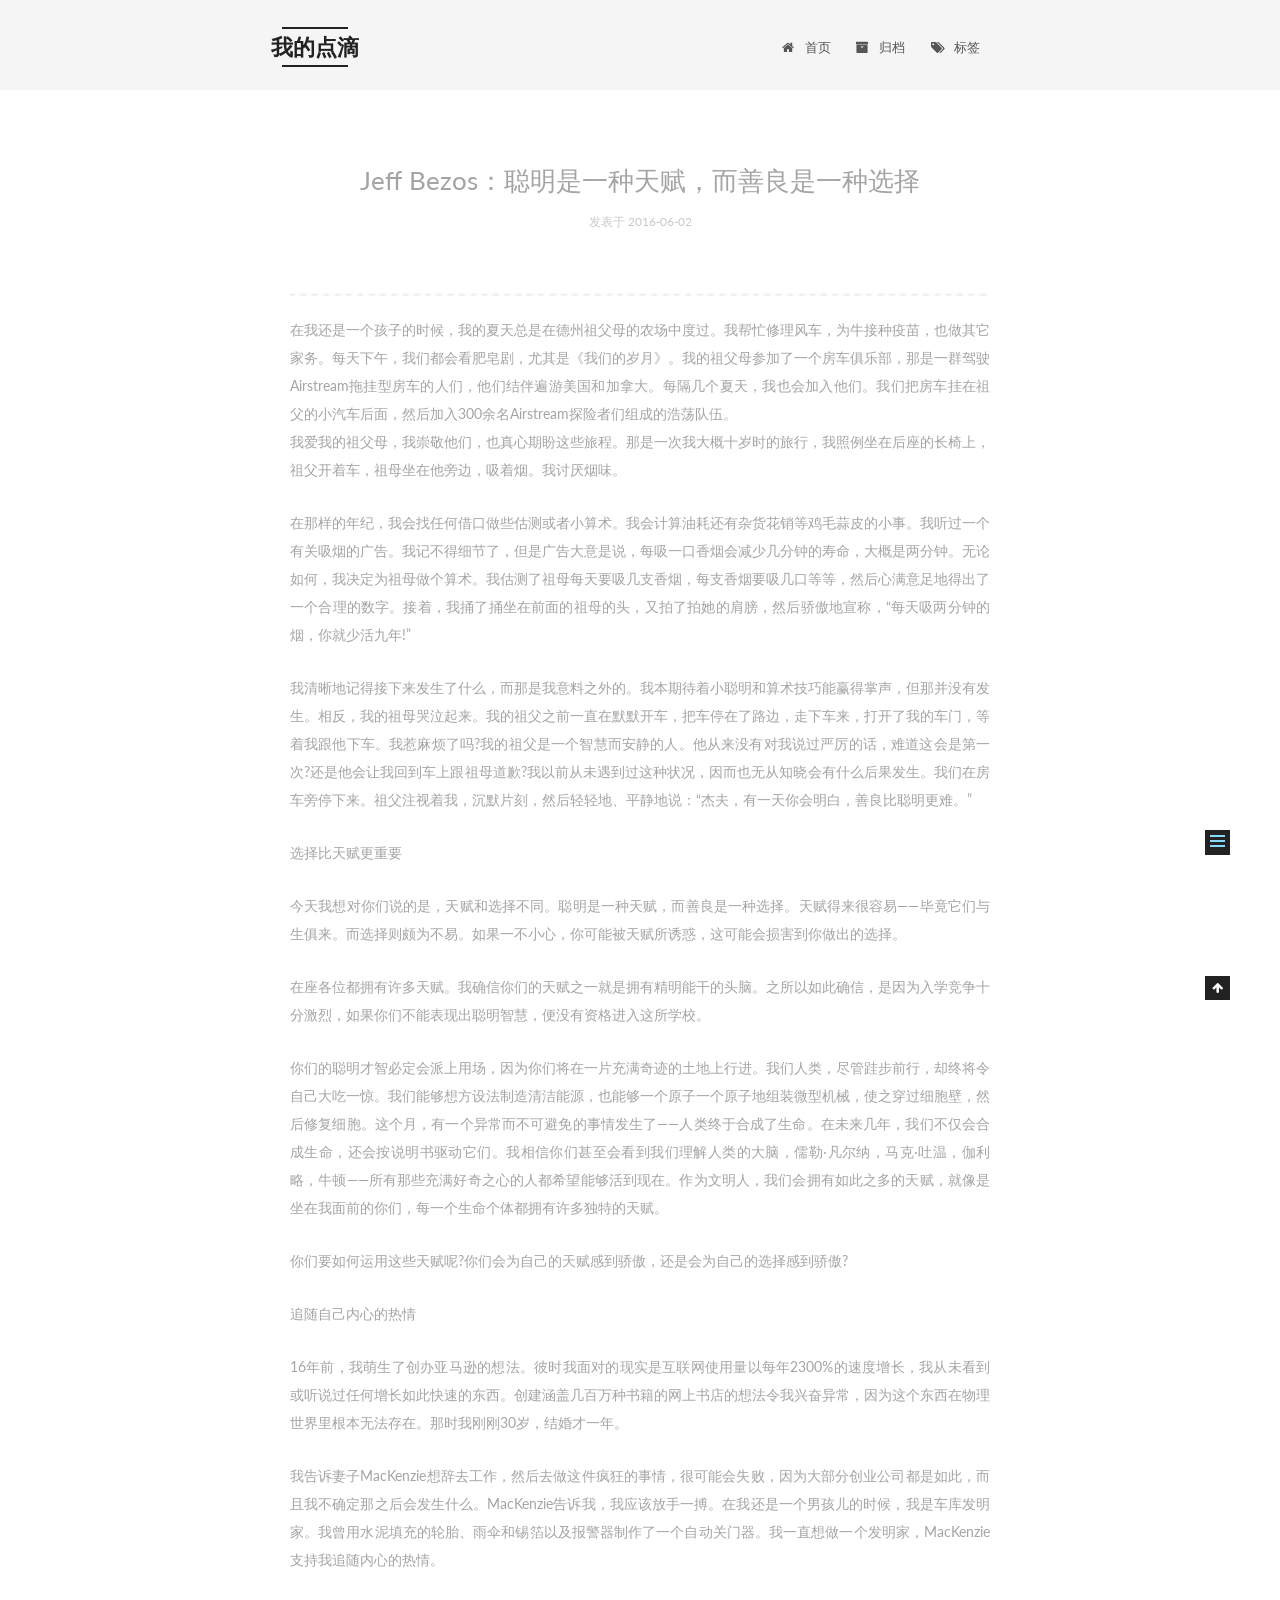
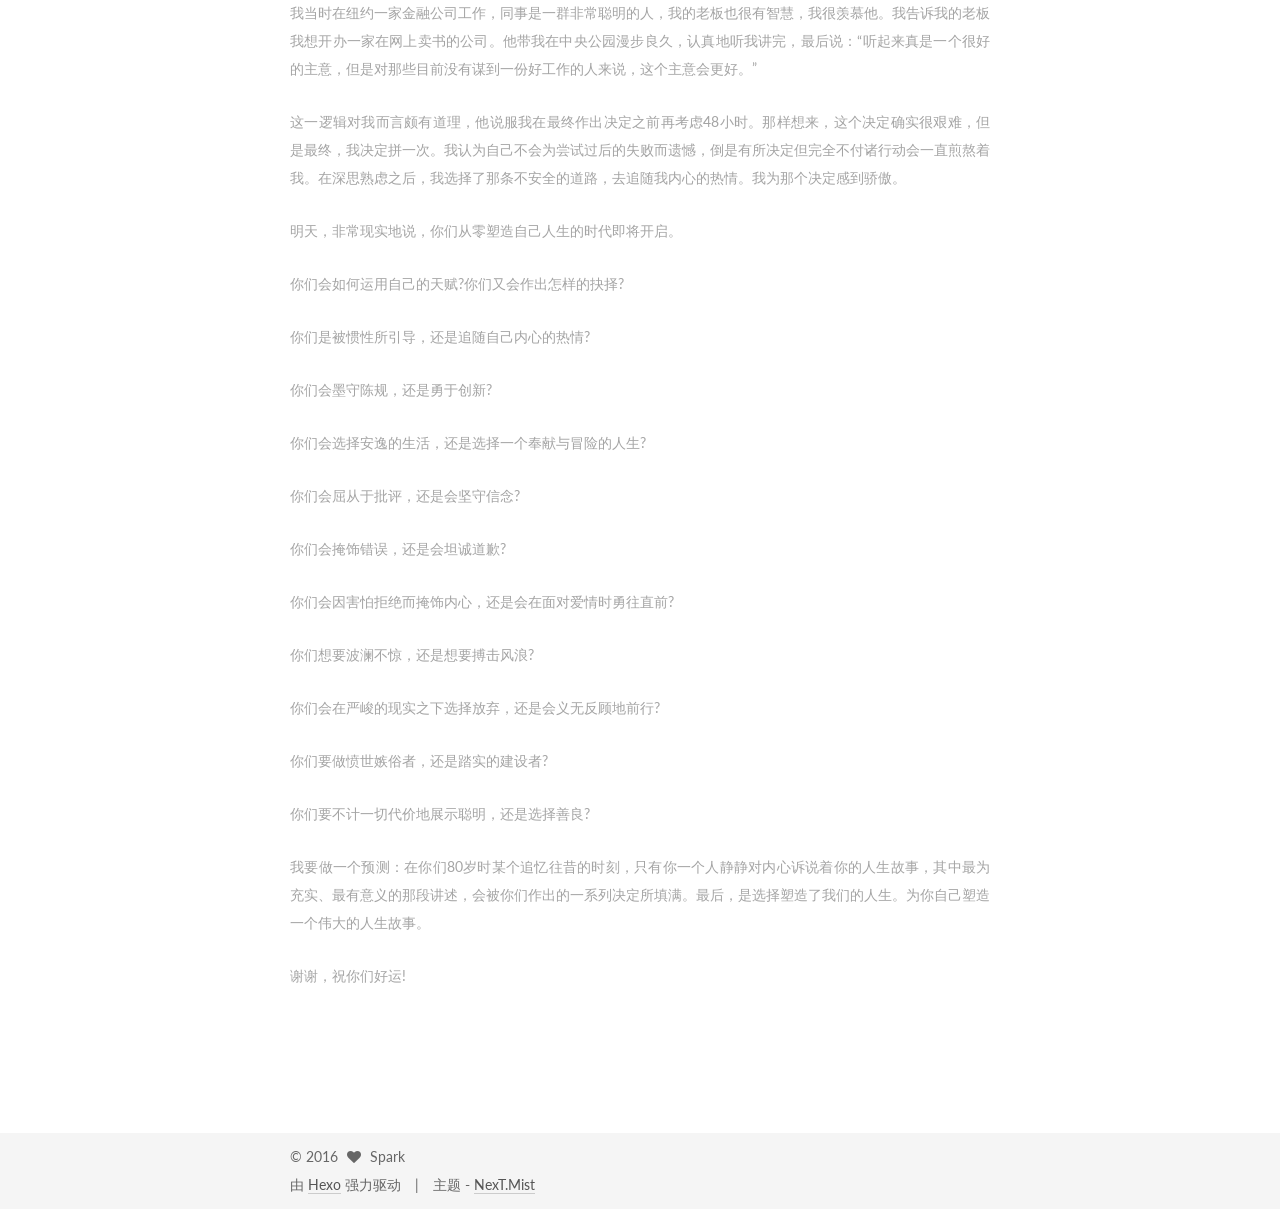
<file: 2016/06/02/hi/index.html>
<!doctype html>



  


<html class="theme-next mist use-motion">
<head>
  <meta charset="UTF-8"/>
<meta http-equiv="X-UA-Compatible" content="IE=edge,chrome=1" />
<meta name="viewport" content="width=device-width, initial-scale=1, maximum-scale=1"/>



<meta http-equiv="Cache-Control" content="no-transform" />
<meta http-equiv="Cache-Control" content="no-siteapp" />












  
  
  <link href="/vendors/fancybox/source/jquery.fancybox.css?v=2.1.5" rel="stylesheet" type="text/css" />




  
  
  
  

  
    
    
  

  

  

  

  

  
    
    
    <link href="//fonts.googleapis.com/css?family=Lato:300,300italic,400,400italic,700,700italic&subset=latin,latin-ext" rel="stylesheet" type="text/css">
  






<link href="/vendors/font-awesome/css/font-awesome.min.css?v=4.4.0" rel="stylesheet" type="text/css" />

<link href="/css/main.css?v=5.0.1" rel="stylesheet" type="text/css" />


  <meta name="keywords" content="Hexo, NexT" />








  <link rel="shortcut icon" type="image/x-icon" href="/favicon.ico?v=5.0.1" />






<meta name="description" content="在我还是一个孩子的时候，我的夏天总是在德州祖父母的农场中度过。我帮忙修理风车，为牛接种疫苗，也做其它家务。每天下午，我们都会看肥皂剧，尤其是《我们的岁月》。我的祖父母参加了一个房车俱乐部，那是一群驾驶Airstream拖挂型房车的人们，他们结伴遍游美国和加拿大。每隔几个夏天，我也会加入他们。我们把房车挂在祖父的小汽车后面，然后加入300余名Airstream探险者们组成的浩荡队伍。我爱我的祖父母">
<meta property="og:type" content="article">
<meta property="og:title" content="Jeff Bezos：聪明是一种天赋，而善良是一种选择">
<meta property="og:url" content="https://i-spark.github.io/2016/06/02/hi/index.html">
<meta property="og:site_name" content="我的点滴">
<meta property="og:description" content="在我还是一个孩子的时候，我的夏天总是在德州祖父母的农场中度过。我帮忙修理风车，为牛接种疫苗，也做其它家务。每天下午，我们都会看肥皂剧，尤其是《我们的岁月》。我的祖父母参加了一个房车俱乐部，那是一群驾驶Airstream拖挂型房车的人们，他们结伴遍游美国和加拿大。每隔几个夏天，我也会加入他们。我们把房车挂在祖父的小汽车后面，然后加入300余名Airstream探险者们组成的浩荡队伍。我爱我的祖父母">
<meta property="og:updated_time" content="2016-06-02T01:40:12.000Z">
<meta name="twitter:card" content="summary">
<meta name="twitter:title" content="Jeff Bezos：聪明是一种天赋，而善良是一种选择">
<meta name="twitter:description" content="在我还是一个孩子的时候，我的夏天总是在德州祖父母的农场中度过。我帮忙修理风车，为牛接种疫苗，也做其它家务。每天下午，我们都会看肥皂剧，尤其是《我们的岁月》。我的祖父母参加了一个房车俱乐部，那是一群驾驶Airstream拖挂型房车的人们，他们结伴遍游美国和加拿大。每隔几个夏天，我也会加入他们。我们把房车挂在祖父的小汽车后面，然后加入300余名Airstream探险者们组成的浩荡队伍。我爱我的祖父母">



<script type="text/javascript" id="hexo.configuration">
  var NexT = window.NexT || {};
  var CONFIG = {
    scheme: 'Mist',
    sidebar: {"position":"left","display":"post"},
    fancybox: true,
    motion: true,
    duoshuo: {
      userId: 0,
      author: '博主'
    }
  };
</script>

  <title> Jeff Bezos：聪明是一种天赋，而善良是一种选择 | 我的点滴 </title>
</head>

<body itemscope itemtype="http://schema.org/WebPage" lang="zh-Hans">

  










  
  
    
  

  <div class="container one-collumn sidebar-position-left page-post-detail ">
    <div class="headband"></div>

    <header id="header" class="header" itemscope itemtype="http://schema.org/WPHeader">
      <div class="header-inner"><div class="site-meta ">
  

  <div class="custom-logo-site-title">
    <a href="/"  class="brand" rel="start">
      <span class="logo-line-before"><i></i></span>
      <span class="site-title">我的点滴</span>
      <span class="logo-line-after"><i></i></span>
    </a>
  </div>
  <p class="site-subtitle"></p>
</div>

<div class="site-nav-toggle">
  <button>
    <span class="btn-bar"></span>
    <span class="btn-bar"></span>
    <span class="btn-bar"></span>
  </button>
</div>

<nav class="site-nav">
  

  
    <ul id="menu" class="menu">
      
        
        <li class="menu-item menu-item-home">
          <a href="/" rel="section">
            
              <i class="menu-item-icon fa fa-fw fa-home"></i> <br />
            
            首页
          </a>
        </li>
      
        
        <li class="menu-item menu-item-archives">
          <a href="/archives" rel="section">
            
              <i class="menu-item-icon fa fa-fw fa-archive"></i> <br />
            
            归档
          </a>
        </li>
      
        
        <li class="menu-item menu-item-tags">
          <a href="/tags" rel="section">
            
              <i class="menu-item-icon fa fa-fw fa-tags"></i> <br />
            
            标签
          </a>
        </li>
      

      
    </ul>
  

  
</nav>

 </div>
    </header>

    <main id="main" class="main">
      <div class="main-inner">
        <div class="content-wrap">
          <div id="content" class="content">
            

  <div id="posts" class="posts-expand">
    

  
  

  
  
  

  <article class="post post-type-normal " itemscope itemtype="http://schema.org/Article">

    
      <header class="post-header">

        
        
          <h1 class="post-title" itemprop="name headline">
            
            
              
                Jeff Bezos：聪明是一种天赋，而善良是一种选择
              
            
          </h1>
        

        <div class="post-meta">
          <span class="post-time">
            <span class="post-meta-item-icon">
              <i class="fa fa-calendar-o"></i>
            </span>
            <span class="post-meta-item-text">发表于</span>
            <time itemprop="dateCreated" datetime="2016-06-02T09:38:49+08:00" content="2016-06-02">
              2016-06-02
            </time>
          </span>

          

          
            
          

          

          
          

          
        </div>
      </header>
    


    <div class="post-body" itemprop="articleBody">

      
      

      
        <hr>
<p>在我还是一个孩子的时候，我的夏天总是在德州祖父母的农场中度过。我帮忙修理风车，为牛接种疫苗，也做其它家务。每天下午，我们都会看肥皂剧，尤其是《我们的岁月》。我的祖父母参加了一个房车俱乐部，那是一群驾驶Airstream拖挂型房车的人们，他们结伴遍游美国和加拿大。每隔几个夏天，我也会加入他们。我们把房车挂在祖父的小汽车后面，然后加入300余名Airstream探险者们组成的浩荡队伍。<br>我爱我的祖父母，我崇敬他们，也真心期盼这些旅程。那是一次我大概十岁时的旅行，我照例坐在后座的长椅上，祖父开着车，祖母坐在他旁边，吸着烟。我讨厌烟味。</p>
<p>在那样的年纪，我会找任何借口做些估测或者小算术。我会计算油耗还有杂货花销等鸡毛蒜皮的小事。我听过一个有关吸烟的广告。我记不得细节了，但是广告大意是说，每吸一口香烟会减少几分钟的寿命，大概是两分钟。无论如何，我决定为祖母做个算术。我估测了祖母每天要吸几支香烟，每支香烟要吸几口等等，然后心满意足地得出了一个合理的数字。接着，我捅了捅坐在前面的祖母的头，又拍了拍她的肩膀，然后骄傲地宣称，“每天吸两分钟的烟，你就少活九年!”</p>
<p>我清晰地记得接下来发生了什么，而那是我意料之外的。我本期待着小聪明和算术技巧能赢得掌声，但那并没有发生。相反，我的祖母哭泣起来。我的祖父之前一直在默默开车，把车停在了路边，走下车来，打开了我的车门，等着我跟他下车。我惹麻烦了吗?我的祖父是一个智慧而安静的人。他从来没有对我说过严厉的话，难道这会是第一次?还是他会让我回到车上跟祖母道歉?我以前从未遇到过这种状况，因而也无从知晓会有什么后果发生。我们在房车旁停下来。祖父注视着我，沉默片刻，然后轻轻地、平静地说：“杰夫，有一天你会明白，善良比聪明更难。”</p>
<p>选择比天赋更重要</p>
<p>今天我想对你们说的是，天赋和选择不同。聪明是一种天赋，而善良是一种选择。天赋得来很容易——毕竟它们与生俱来。而选择则颇为不易。如果一不小心，你可能被天赋所诱惑，这可能会损害到你做出的选择。</p>
<p>在座各位都拥有许多天赋。我确信你们的天赋之一就是拥有精明能干的头脑。之所以如此确信，是因为入学竞争十分激烈，如果你们不能表现出聪明智慧，便没有资格进入这所学校。</p>
<p>你们的聪明才智必定会派上用场，因为你们将在一片充满奇迹的土地上行进。我们人类，尽管跬步前行，却终将令自己大吃一惊。我们能够想方设法制造清洁能源，也能够一个原子一个原子地组装微型机械，使之穿过细胞壁，然后修复细胞。这个月，有一个异常而不可避免的事情发生了——人类终于合成了生命。在未来几年，我们不仅会合成生命，还会按说明书驱动它们。我相信你们甚至会看到我们理解人类的大脑，儒勒·凡尔纳，马克·吐温，伽利略，牛顿——所有那些充满好奇之心的人都希望能够活到现在。作为文明人，我们会拥有如此之多的天赋，就像是坐在我面前的你们，每一个生命个体都拥有许多独特的天赋。</p>
<p>你们要如何运用这些天赋呢?你们会为自己的天赋感到骄傲，还是会为自己的选择感到骄傲?</p>
<p>追随自己内心的热情</p>
<p>16年前，我萌生了创办亚马逊的想法。彼时我面对的现实是互联网使用量以每年2300%的速度增长，我从未看到或听说过任何增长如此快速的东西。创建涵盖几百万种书籍的网上书店的想法令我兴奋异常，因为这个东西在物理世界里根本无法存在。那时我刚刚30岁，结婚才一年。</p>
<p>我告诉妻子MacKenzie想辞去工作，然后去做这件疯狂的事情，很可能会失败，因为大部分创业公司都是如此，而且我不确定那之后会发生什么。MacKenzie告诉我，我应该放手一搏。在我还是一个男孩儿的时候，我是车库发明家。我曾用水泥填充的轮胎、雨伞和锡箔以及报警器制作了一个自动关门器。我一直想做一个发明家，MacKenzie支持我追随内心的热情。</p>
<p>我当时在纽约一家金融公司工作，同事是一群非常聪明的人，我的老板也很有智慧，我很羡慕他。我告诉我的老板我想开办一家在网上卖书的公司。他带我在中央公园漫步良久，认真地听我讲完，最后说：“听起来真是一个很好的主意，但是对那些目前没有谋到一份好工作的人来说，这个主意会更好。”</p>
<p>这一逻辑对我而言颇有道理，他说服我在最终作出决定之前再考虑48小时。那样想来，这个决定确实很艰难，但是最终，我决定拼一次。我认为自己不会为尝试过后的失败而遗憾，倒是有所决定但完全不付诸行动会一直煎熬着我。在深思熟虑之后，我选择了那条不安全的道路，去追随我内心的热情。我为那个决定感到骄傲。</p>
<p>明天，非常现实地说，你们从零塑造自己人生的时代即将开启。</p>
<p>你们会如何运用自己的天赋?你们又会作出怎样的抉择?</p>
<p>你们是被惯性所引导，还是追随自己内心的热情?</p>
<p>你们会墨守陈规，还是勇于创新?</p>
<p>你们会选择安逸的生活，还是选择一个奉献与冒险的人生?</p>
<p>你们会屈从于批评，还是会坚守信念?</p>
<p>你们会掩饰错误，还是会坦诚道歉?</p>
<p>你们会因害怕拒绝而掩饰内心，还是会在面对爱情时勇往直前?</p>
<p>你们想要波澜不惊，还是想要搏击风浪?</p>
<p>你们会在严峻的现实之下选择放弃，还是会义无反顾地前行?</p>
<p>你们要做愤世嫉俗者，还是踏实的建设者?</p>
<p>你们要不计一切代价地展示聪明，还是选择善良?</p>
<p>我要做一个预测：在你们80岁时某个追忆往昔的时刻，只有你一个人静静对内心诉说着你的人生故事，其中最为充实、最有意义的那段讲述，会被你们作出的一系列决定所填满。最后，是选择塑造了我们的人生。为你自己塑造一个伟大的人生故事。</p>
<p>谢谢，祝你们好运!</p>

      
    </div>

    <div>
      
        
      
    </div>

    <div>
      
        

      
    </div>

    <footer class="post-footer">
      

      

      
      
    </footer>
  </article>



    <div class="post-spread">
      
    </div>
  </div>


          </div>
          


          
  <div class="comments" id="comments">
    
  </div>


        </div>
        
          
  
  <div class="sidebar-toggle">
    <div class="sidebar-toggle-line-wrap">
      <span class="sidebar-toggle-line sidebar-toggle-line-first"></span>
      <span class="sidebar-toggle-line sidebar-toggle-line-middle"></span>
      <span class="sidebar-toggle-line sidebar-toggle-line-last"></span>
    </div>
  </div>

  <aside id="sidebar" class="sidebar">
    <div class="sidebar-inner">

      

      
        <ul class="sidebar-nav motion-element">
          <li class="sidebar-nav-toc sidebar-nav-active" data-target="post-toc-wrap" >
            文章目录
          </li>
          <li class="sidebar-nav-overview" data-target="site-overview">
            站点概览
          </li>
        </ul>
      

      <section class="site-overview sidebar-panel ">
        <div class="site-author motion-element" itemprop="author" itemscope itemtype="http://schema.org/Person">
          <img class="site-author-image" itemprop="image"
               src="/images/avatar.gif"
               alt="Spark" />
          <p class="site-author-name" itemprop="name">Spark</p>
          <p class="site-description motion-element" itemprop="description"></p>
        </div>
        <nav class="site-state motion-element">
          <div class="site-state-item site-state-posts">
            <a href="/archives">
              <span class="site-state-item-count">1</span>
              <span class="site-state-item-name">日志</span>
            </a>
          </div>

          

          

        </nav>

        

        <div class="links-of-author motion-element">
          
        </div>

        
        

        
        

      </section>

      
        <section class="post-toc-wrap motion-element sidebar-panel sidebar-panel-active">
          <div class="post-toc">
            
              
            
            
              <p class="post-toc-empty">此文章未包含目录</p>
            
          </div>
        </section>
      

    </div>
  </aside>


        
      </div>
    </main>

    <footer id="footer" class="footer">
      <div class="footer-inner">
        <div class="copyright" >
  
  &copy; 
  <span itemprop="copyrightYear">2016</span>
  <span class="with-love">
    <i class="fa fa-heart"></i>
  </span>
  <span class="author" itemprop="copyrightHolder">Spark</span>
</div>

<div class="powered-by">
  由 <a class="theme-link" href="http://hexo.io">Hexo</a> 强力驱动
</div>

<div class="theme-info">
  主题 -
  <a class="theme-link" href="https://github.com/iissnan/hexo-theme-next">
    NexT.Mist
  </a>
</div>

        

        
      </div>
    </footer>

    <div class="back-to-top">
      <i class="fa fa-arrow-up"></i>
    </div>
  </div>

  

<script type="text/javascript">
  if (Object.prototype.toString.call(window.Promise) !== '[object Function]') {
    window.Promise = null;
  }
</script>









  



  
  <script type="text/javascript" src="/vendors/jquery/index.js?v=2.1.3"></script>

  
  <script type="text/javascript" src="/vendors/fastclick/lib/fastclick.min.js?v=1.0.6"></script>

  
  <script type="text/javascript" src="/vendors/jquery_lazyload/jquery.lazyload.js?v=1.9.7"></script>

  
  <script type="text/javascript" src="/vendors/velocity/velocity.min.js?v=1.2.1"></script>

  
  <script type="text/javascript" src="/vendors/velocity/velocity.ui.min.js?v=1.2.1"></script>

  
  <script type="text/javascript" src="/vendors/fancybox/source/jquery.fancybox.pack.js?v=2.1.5"></script>


  


  <script type="text/javascript" src="/js/src/utils.js?v=5.0.1"></script>

  <script type="text/javascript" src="/js/src/motion.js?v=5.0.1"></script>



  
  

  
  <script type="text/javascript" src="/js/src/scrollspy.js?v=5.0.1"></script>
<script type="text/javascript" src="/js/src/post-details.js?v=5.0.1"></script>



  


  <script type="text/javascript" src="/js/src/bootstrap.js?v=5.0.1"></script>



  



  



  
  
  

  

  

</body>
</html>
</file>
<file: css/main.css>
/* normalize.css v3.0.2 | MIT License | git.io/normalize */
html {
  font-family: sans-serif; /* 1 */
  -ms-text-size-adjust: 100%; /* 2 */
  -webkit-text-size-adjust: 100%; /* 2 */
}
body {
  margin: 0;
}
article,
aside,
details,
figcaption,
figure,
footer,
header,
hgroup,
main,
menu,
nav,
section,
summary {
  display: block;
}
audio,
canvas,
progress,
video {
  display: inline-block; /* 1 */
  vertical-align: baseline; /* 2 */
}
audio:not([controls]) {
  display: none;
  height: 0;
}
[hidden],
template {
  display: none;
}
a {
  background-color: transparent;
}
a:active,
a:hover {
  outline: 0;
}
abbr[title] {
  border-bottom: 1px dotted;
}
b,
strong {
  font-weight: bold;
}
dfn {
  font-style: italic;
}
h1 {
  font-size: 2em;
  margin: 0.67em 0;
}
mark {
  background: #ff0;
  color: #000;
}
small {
  font-size: 80%;
}
sub,
sup {
  font-size: 75%;
  line-height: 0;
  position: relative;
  vertical-align: baseline;
}
sup {
  top: -0.5em;
}
sub {
  bottom: -0.25em;
}
img {
  border: 0;
}
svg:not(:root) {
  overflow: hidden;
}
figure {
  margin: 1em 40px;
}
hr {
  -moz-box-sizing: content-box;
  box-sizing: content-box;
  height: 0;
}
pre {
  overflow: auto;
}
code,
kbd,
pre,
samp {
  font-family: monospace, monospace;
  font-size: 1em;
}
button,
input,
optgroup,
select,
textarea {
  color: inherit; /* 1 */
  font: inherit; /* 2 */
  margin: 0; /* 3 */
}
button {
  overflow: visible;
}
button,
select {
  text-transform: none;
}
button,
html input[type="button"],
input[type="reset"],
input[type="submit"] {
  -webkit-appearance: button; /* 2 */
  cursor: pointer; /* 3 */
}
button[disabled],
html input[disabled] {
  cursor: default;
}
button::-moz-focus-inner,
input::-moz-focus-inner {
  border: 0;
  padding: 0;
}
input {
  line-height: normal;
}
input[type="checkbox"],
input[type="radio"] {
  box-sizing: border-box; /* 1 */
  padding: 0; /* 2 */
}
input[type="number"]::-webkit-inner-spin-button,
input[type="number"]::-webkit-outer-spin-button {
  height: auto;
}
input[type="search"] {
  -webkit-appearance: textfield; /* 1 */
  -moz-box-sizing: content-box;
  -webkit-box-sizing: content-box; /* 2 */
  box-sizing: content-box;
}
input[type="search"]::-webkit-search-cancel-button,
input[type="search"]::-webkit-search-decoration {
  -webkit-appearance: none;
}
fieldset {
  border: 1px solid #c0c0c0;
  margin: 0 2px;
  padding: 0.35em 0.625em 0.75em;
}
legend {
  border: 0; /* 1 */
  padding: 0; /* 2 */
}
textarea {
  overflow: auto;
}
optgroup {
  font-weight: bold;
}
table {
  border-collapse: collapse;
  border-spacing: 0;
}
td,
th {
  padding: 0;
}
::selection {
  background: #262a30;
  color: #fff;
}
body {
  position: relative;
  font-family: 'Lato', "PingFang SC", "Microsoft YaHei", sans-serif;
  font-size: 14px;
  line-height: 2;
  color: #555;
  background: #fff;
}
@media (max-width: 767px) {
  body {
    padding-right: 0 !important;
  }
}
@media (min-width: 768px) and (max-width: 991px) {
  body {
    padding-right: 0 !important;
  }
}
@media (min-width: 1600px) {
  body {
    font-size: 16px;
  }
}
h1,
h2,
h3,
h4,
h5,
h6 {
  margin: 0;
  padding: 0;
  font-weight: bold;
  line-height: 1.5;
  font-family: 'Lato', "PingFang SC", "Microsoft YaHei", sans-serif;
}
h2,
h3,
h4,
h5,
h6 {
  margin: 20px 0 15px;
}
h1 {
  font-size: 24px;
}
@media (max-width: 767px) {
  h1 {
    font-size: 20px;
  }
}
h2 {
  font-size: 22px;
}
@media (max-width: 767px) {
  h2 {
    font-size: 18px;
  }
}
h3 {
  font-size: 20px;
}
@media (max-width: 767px) {
  h3 {
    font-size: 16px;
  }
}
h4 {
  font-size: 18px;
}
@media (max-width: 767px) {
  h4 {
    font-size: 14px;
  }
}
h5 {
  font-size: 16px;
}
@media (max-width: 767px) {
  h5 {
    font-size: 12px;
  }
}
h6 {
  font-size: 14px;
}
@media (max-width: 767px) {
  h6 {
    font-size: 10px;
  }
}
p {
  margin: 0 0 25px 0;
}
a {
  color: #555;
  text-decoration: none;
  border-bottom: 1px solid #999;
  word-wrap: break-word;
}
a:hover {
  color: #222;
  border-bottom-color: #222;
}
ul {
  list-style: none;
}
blockquote {
  margin: 0;
  padding: 0;
}
img {
  display: block;
  margin: auto;
  max-width: 100%;
  height: auto;
}
hr {
  margin: 40px 0;
  height: 3px;
  border: none;
  background-color: #ddd;
  background-image: repeating-linear-gradient(-45deg, #fff, #fff 4px, transparent 4px, transparent 8px);
}
blockquote {
  padding: 0 15px;
  color: #666;
  border-left: 4px solid #ddd;
}
blockquote cite::before {
  content: "-";
  padding: 0 5px;
}
dt {
  font-weight: 700;
}
dd {
  margin: 0;
  padding: 0;
}
.text-left {
  text-align: left;
}
.text-center {
  text-align: center;
}
.text-right {
  text-align: right;
}
.text-justify {
  text-align: justify;
}
.text-nowrap {
  white-space: nowrap;
}
.text-lowercase {
  text-transform: lowercase;
}
.text-uppercase {
  text-transform: uppercase;
}
.text-capitalize {
  text-transform: capitalize;
}
.center-block {
  display: block;
  margin-left: auto;
  margin-right: auto;
}
.clearfix:before,
.clearfix:after {
  content: " ";
  display: table;
}
.clearfix:after {
  clear: both;
}
.pullquote {
  width: 45%;
}
.pullquote.left {
  float: left;
  margin-left: 5px;
  margin-right: 10px;
}
.pullquote.right {
  float: right;
  margin-left: 10px;
  margin-right: 5px;
}
.affix.affix.affix {
  position: fixed;
}
.translation {
  margin-top: -20px;
  font-size: 14px;
  color: #999;
}
.scrollbar-measure {
  width: 100px;
  height: 100px;
  overflow: scroll;
  position: absolute;
  top: -9999px;
}
.use-motion .motion-element {
  opacity: 0;
}
#local-search-input {
  padding: 3px;
  border: none;
  text-indent: 14px;
  border-radius: 0;
  width: 140px;
  outline: none;
  border-bottom: 1px solid #999;
  background: inherit;
  opacity: 0.5;
}
#local-search-input:focus {
  opacity: 1;
}
.search-icon {
  position: absolute;
  top: 9px;
}
table {
  margin: 20px 0;
  width: 100%;
  border-collapse: collapse;
  border-spacing: 0;
  border: 1px solid #ddd;
  font-size: 14px;
  table-layout: fixed;
  word-wrap: break-all;
}
table>tbody>tr:nth-of-type(odd) {
  background-color: #f9f9f9;
}
table>tbody>tr:hover {
  background-color: #f5f5f5;
}
caption,
th,
td {
  padding: 8px;
  text-align: left;
  vertical-align: middle;
  font-weight: normal;
}
th,
td {
  border-bottom: 3px solid #ddd;
  border-right: 1px solid #eee;
}
th {
  padding-bottom: 10px;
  font-weight: 700;
}
td {
  border-bottom-width: 1px;
}
html,
body {
  height: 100%;
}
.container {
  position: relative;
  min-height: 100%;
}
.header-inner {
  margin: 0 auto;
  padding: 100px 0 70px;
  width: 700px;
}
@media (min-width: 1600px) {
  .container .header-inner {
    width: 900px;
  }
}
.main {
  padding-bottom: 150px;
}
.main-inner {
  margin: 0 auto;
  width: 700px;
}
@media (min-width: 1600px) {
  .container .main-inner {
    width: 900px;
  }
}
.footer {
  position: absolute;
  left: 0;
  bottom: 0;
  width: 100%;
  min-height: 50px;
}
.footer-inner {
  box-sizing: border-box;
  margin: 20px auto;
  width: 700px;
}
@media (min-width: 1600px) {
  .container .footer-inner {
    width: 900px;
  }
}
pre,
.highlight {
  overflow: auto;
  margin: 20px 0;
  padding: 15px;
  font-size: 13px;
  color: #4d4d4c;
  background: #f7f7f7;
  line-height: 1.6;
}
pre,
code {
  font-family: consolas, Menlo, "PingFang SC", "Microsoft YaHei", monospace;
}
code {
  padding: 2px 4px;
  word-break: break-all;
  color: #555;
  background: #eee;
  border-radius: 4px;
  font-size: 13px;
}
pre code {
  padding: 0;
  color: #4d4d4c;
  background: none;
  text-shadow: none;
}
.highlight pre {
  border: none;
  margin: 0;
  padding: 1px;
}
.highlight table {
  margin: 0;
  width: auto;
  border: none;
}
.highlight td {
  border: none;
  padding: 0;
}
.highlight figcaption {
  font-size: 1em;
  color: #4d4d4c;
  line-height: 1em;
  margin-bottom: 1em;
}
.highlight figcaption:before,
.highlight figcaption:after {
  content: " ";
  display: table;
}
.highlight figcaption:after {
  clear: both;
}
.highlight figcaption a {
  float: right;
  color: #4d4d4c;
}
.highlight figcaption a:hover {
  border-bottom-color: #4d4d4c;
}
.highlight .gutter pre {
  color: #666;
  text-align: right;
  padding-right: 20px;
}
.highlight .line {
  height: 20px;
}
.gist table {
  width: auto;
}
.gist table td {
  border: none;
}
pre .comment {
  color: #8e908c;
}
pre .variable,
pre .attribute,
pre .tag,
pre .regexp,
pre .ruby .constant,
pre .xml .tag .title,
pre .xml .pi,
pre .xml .doctype,
pre .html .doctype,
pre .css .id,
pre .css .class,
pre .css .pseudo {
  color: #c82829;
}
pre .number,
pre .preprocessor,
pre .built_in,
pre .literal,
pre .params,
pre .constant,
pre .command {
  color: #f5871f;
}
pre .ruby .class .title,
pre .css .rules .attribute,
pre .string,
pre .value,
pre .inheritance,
pre .header,
pre .ruby .symbol,
pre .xml .cdata,
pre .special,
pre .number,
pre .formula {
  color: #718c00;
}
pre .title,
pre .css .hexcolor {
  color: #3e999f;
}
pre .function,
pre .python .decorator,
pre .python .title,
pre .ruby .function .title,
pre .ruby .title .keyword,
pre .perl .sub,
pre .javascript .title,
pre .coffeescript .title {
  color: #4271ae;
}
pre .keyword,
pre .javascript .function {
  color: #8959a8;
}
.full-image.full-image.full-image {
  border: none;
  max-width: 100%;
  width: auto;
  margin: 20px auto;
}
@media (min-width: 992px) {
  .full-image.full-image.full-image {
    max-width: none;
    width: 126%;
    margin: 0 -13%;
  }
}
.blockquote-center,
.page-home .post-type-quote blockquote,
.page-post-detail .post-type-quote blockquote {
  position: relative;
  margin: 40px 0;
  padding: 0;
  border-left: none;
  text-align: center;
}
.blockquote-center::before,
.page-home .post-type-quote blockquote::before,
.page-post-detail .post-type-quote blockquote::before,
.blockquote-center::after,
.page-home .post-type-quote blockquote::after,
.page-post-detail .post-type-quote blockquote::after {
  position: absolute;
  content: ' ';
  display: block;
  width: 100%;
  height: 24px;
  opacity: 0.2;
  background-repeat: no-repeat;
  background-position: 0 -6px;
  background-size: 22px 22px;
}
.blockquote-center::before,
.page-home .post-type-quote blockquote::before,
.page-post-detail .post-type-quote blockquote::before {
  top: -20px;
  background-image: url("../images/quote-l.svg");
  border-top: 1px solid #ccc;
}
.blockquote-center::after,
.page-home .post-type-quote blockquote::after,
.page-post-detail .post-type-quote blockquote::after {
  bottom: -20px;
  background-image: url("../images/quote-r.svg");
  border-bottom: 1px solid #ccc;
  background-position: 100% 8px;
}
.blockquote-center p,
.page-home .post-type-quote blockquote p,
.page-post-detail .post-type-quote blockquote p,
.blockquote-center div,
.page-home .post-type-quote blockquote div,
.page-post-detail .post-type-quote blockquote div {
  text-align: center;
}
.post .post-body .group-picture img {
  box-sizing: border-box;
  padding: 0 3px;
  border: none;
}
.post .group-picture-row {
  overflow: hidden;
  margin-top: 6px;
}
.post .group-picture-row:first-child {
  margin-top: 0;
}
.post .group-picture-column {
  float: left;
}
.page-post-detail .post-body .group-picture-column {
  float: none;
  margin-top: 10px;
  width: auto !important;
}
.page-post-detail .post-body .group-picture-column img {
  margin: 0 auto;
}
.page-archive .group-picture-container {
  overflow: hidden;
}
.page-archive .group-picture-row {
  float: left;
}
.page-archive .group-picture-row:first-child {
  margin-top: 6px;
}
.page-archive .group-picture-column {
  max-width: 150px;
  max-height: 150px;
}
.btn {
  display: inline-block;
  padding: 0 20px;
  font-size: 14px;
  color: #fff;
  background: #222;
  border: 2px solid #222;
  text-decoration: none;
  border-radius: 0;
  transition-property: background-color;
  transition-duration: 0.2s;
  transition-timing-function: ease-in-out;
  transition-delay: 0s;
}
.btn:hover,
.post-more-link .btn:hover {
  border-color: #222;
  color: #222;
  background: #fff;
}
.btn-bar {
  display: block;
  width: 22px;
  height: 2px;
  background: #555;
  border-radius: 1px;
}
.btn-bar+.btn-bar {
  margin-top: 4px;
}
.pagination {
  margin: 120px 0 40px;
  text-align: center;
  border-top: 1px solid #eee;
}
.page-number-basic,
.pagination .prev,
.pagination .next,
.pagination .page-number,
.pagination .space {
  display: inline-block;
  position: relative;
  top: -1px;
  margin: 0 10px;
  padding: 0 10px;
  line-height: 30px;
}
@media (max-width: 767px) {
  .page-number-basic,
  .pagination .prev,
  .pagination .next,
  .pagination .page-number,
  .pagination .space {
    margin: 0 5px;
  }
}
.pagination .prev,
.pagination .next,
.pagination .page-number {
  border-bottom: 0;
  border-top: 1px solid #eee;
  transition-property: border-color;
  transition-duration: 0.2s;
  transition-timing-function: ease-in-out;
  transition-delay: 0s;
}
.pagination .prev:hover,
.pagination .next:hover,
.pagination .page-number:hover {
  border-top-color: #222;
}
.pagination .space {
  padding: 0;
  margin: 0;
}
.pagination .prev {
  margin-left: 0;
}
.pagination .next {
  margin-right: 0;
}
.pagination .page-number.current {
  color: #fff;
  background: #ccc;
  border-top-color: #ccc;
}
@media (max-width: 767px) {
  .pagination {
    border-top: none;
  }
  .pagination .prev,
  .pagination .next,
  .pagination .page-number {
    margin-bottom: 10px;
    border-top: 0;
    border-bottom: 1px solid #eee;
  }
  .pagination .prev:hover,
  .pagination .next:hover,
  .pagination .page-number:hover {
    border-bottom-color: #222;
  }
}
.comments {
  margin: 60px 20px 0;
}
.tag-cloud {
  text-align: center;
}
.tag-cloud a {
  display: inline-block;
  margin: 10px;
}
.back-to-top {
  box-sizing: border-box;
  position: fixed;
  bottom: -100px;
  right: 50px;
  z-index: 1050;
  padding: 0 6px;
  width: 25px;
  background: #222;
  font-size: 12px;
  opacity: 1;
  color: #fff;
  cursor: pointer;
  text-align: center;
  -webkit-transform: translateZ(0);
  transition-property: bottom;
  transition-duration: 0.2s;
  transition-timing-function: ease-in-out;
  transition-delay: 0s;
}
@media (max-width: 767px) {
  .back-to-top {
    display: none;
  }
}
@media (min-width: 768px) and (max-width: 991px) {
  .back-to-top {
    display: none;
  }
}
.back-to-top.back-to-top-on {
  bottom: 19px;
}
.header {
  background: #fff;
}
.header-inner {
  position: relative;
}
.headband {
  height: 3px;
  background: #222;
}
.site-meta {
  margin: 0;
  text-align: left;
}
@media (max-width: 767px) {
  .site-meta {
    text-align: center;
  }
}
.brand {
  position: relative;
  display: inline-block;
  padding: 0 40px;
  color: #222;
  background: #222;
  border-bottom: none;
}
.brand:hover {
  color: #222;
}
.logo {
  display: inline-block;
  margin-right: 5px;
  line-height: 36px;
  vertical-align: top;
}
.site-title {
  display: inline-block;
  vertical-align: top;
  line-height: 36px;
  font-size: 20px;
  font-weight: normal;
  font-family: 'Lato', "PingFang SC", "Microsoft YaHei", sans-serif;
}
.site-subtitle {
  margin-top: 10px;
  font-size: 13px;
  color: #999;
}
.use-motion .brand {
  opacity: 0;
}
.use-motion .logo,
.use-motion .site-title,
.use-motion .site-subtitle {
  opacity: 0;
  position: relative;
  top: -10px;
}
.site-nav-toggle {
  display: none;
  position: absolute;
  top: 10px;
  left: 10px;
}
@media (max-width: 767px) {
  .site-nav-toggle {
    display: block;
  }
}
.site-nav-toggle button {
  margin-top: 2px;
  padding: 9px 10px;
  background: transparent;
  border: none;
}
@media (max-width: 767px) {
  .site-nav {
    display: none;
    margin: 0 -10px;
    padding: 0 10px;
    clear: both;
    border-top: 1px solid #ddd;
  }
}
@media (min-width: 768px) and (max-width: 991px) {
  .site-nav {
    display: block !important;
  }
}
@media (min-width: 992px) {
  .site-nav {
    display: block !important;
  }
}
.menu {
  margin-top: 20px;
  padding-left: 0;
  text-align: center;
}
.menu .menu-item {
  display: inline-block;
  margin: 0 10px;
}
@media screen and (max-width: 767px) {
  .menu .menu-item {
    margin-top: 10px;
  }
}
.menu .menu-item a {
  display: block;
  font-size: 13px;
  text-transform: capitalize;
  line-height: inherit;
  border-bottom: 1px solid transparent;
  transition-property: border-color;
  transition-duration: 0.2s;
  transition-timing-function: ease-in-out;
  transition-delay: 0s;
}
.menu .menu-item a:hover {
  border-bottom-color: #222;
}
.menu .menu-item .fa {
  margin-right: 5px;
}
.use-motion .menu-item {
  opacity: 0;
}
.post-body {
  font-family: 'Lato', "PingFang SC", "Microsoft YaHei", sans-serif;
}
@media (max-width: 767px) {
  .post-body {
    word-break: break-word;
  }
}
.post-body .fancybox img {
  display: block !important;
  margin: 0 auto;
  cursor: pointer;
  cursor: zoom-in;
  cursor: -webkit-zoom-in;
}
.post-body .image-caption,
.post-body .figure .caption {
  margin: 10px auto 15px;
  text-align: center;
  font-size: 14px;
  color: #999;
  font-weight: bold;
  line-height: 1;
}
.post-sticky-flag {
  display: inline-block;
  font-size: 16px;
  -ms-transform: rotate(30deg);
  -webkit-transform: rotate(30deg);
  -moz-transform: rotate(30deg);
  -ms-transform: rotate(30deg);
  -o-transform: rotate(30deg);
  transform: rotate(30deg);
}
.posts-expand {
  padding-top: 40px;
}
@media (max-width: 767px) {
  .posts-expand {
    margin: 0 20px;
  }
  .post-body pre,
  .post-body .highlight {
    padding: 10px;
  }
  .post-body pre .gutter pre,
  .post-body .highlight .gutter pre {
    padding-right: 10px;
  }
}
@media (min-width: 992px) {
  .posts-expand .post-body {
    text-align: justify;
  }
}
.posts-expand .post-body h2,
.posts-expand .post-body h3,
.posts-expand .post-body h4,
.posts-expand .post-body h5,
.posts-expand .post-body h6 {
  padding-top: 10px;
}
.posts-expand .post-body h2 .header-anchor,
.posts-expand .post-body h3 .header-anchor,
.posts-expand .post-body h4 .header-anchor,
.posts-expand .post-body h5 .header-anchor,
.posts-expand .post-body h6 .header-anchor {
  float: right;
  margin-left: 10px;
  color: #ccc;
  border-bottom-style: none;
  visibility: hidden;
}
.posts-expand .post-body h2 .header-anchor:hover,
.posts-expand .post-body h3 .header-anchor:hover,
.posts-expand .post-body h4 .header-anchor:hover,
.posts-expand .post-body h5 .header-anchor:hover,
.posts-expand .post-body h6 .header-anchor:hover {
  color: inherit;
}
.posts-expand .post-body h2:hover .header-anchor,
.posts-expand .post-body h3:hover .header-anchor,
.posts-expand .post-body h4:hover .header-anchor,
.posts-expand .post-body h5:hover .header-anchor,
.posts-expand .post-body h6:hover .header-anchor {
  visibility: visible;
}
.posts-expand .post-body ul li {
  list-style: circle;
}
.posts-expand .post-body img {
  box-sizing: border-box;
  margin: auto;
  padding: 3px;
  border: 1px solid #ddd;
}
.posts-expand .fancybox img {
  margin: 0 auto;
}
@media (max-width: 767px) {
  .posts-collapse {
    margin: 0 20px;
  }
  .posts-collapse .post-title,
  .posts-collapse .post-meta {
    display: block;
    width: auto;
    text-align: left;
  }
}
.posts-collapse {
  position: relative;
  z-index: 1010;
  margin-left: 0;
}
.posts-collapse::after {
  content: " ";
  position: absolute;
  top: 20px;
  left: 0;
  margin-left: -2px;
  width: 4px;
  height: 100%;
  background: #f5f5f5;
  z-index: -1;
}
@media (max-width: 767px) {
  .posts-collapse {
    margin: 0 20px;
  }
}
.posts-collapse .collection-title {
  position: relative;
  margin: 60px 0;
}
.posts-collapse .collection-title h2 {
  margin-left: 20px;
}
.posts-collapse .collection-title small {
  color: #bbb;
}
.posts-collapse .collection-title::before {
  content: " ";
  position: absolute;
  left: 0;
  top: 50%;
  margin-left: -4px;
  margin-top: -4px;
  width: 8px;
  height: 8px;
  background: #bbb;
  border-radius: 50%;
}
.posts-collapse .post {
  margin: 30px 0;
}
.posts-collapse .post-header {
  position: relative;
  transition-duration: 0.2s;
  transition-timing-function: ease-in-out;
  transition-delay: 0s;
  transition-property: border;
  border-bottom: 1px dashed #ccc;
}
.posts-collapse .post-header::before {
  content: " ";
  position: absolute;
  left: 0;
  top: 12px;
  width: 6px;
  height: 6px;
  margin-left: -4px;
  background: #bbb;
  border-radius: 50%;
  border: 1px solid #fff;
  transition-duration: 0.2s;
  transition-timing-function: ease-in-out;
  transition-delay: 0s;
  transition-property: background;
}
.posts-collapse .post-header:hover {
  border-bottom-color: #666;
}
.posts-collapse .post-header:hover::before {
  background: #222;
}
.posts-collapse .post-meta {
  position: absolute;
  font-size: 12px;
  left: 20px;
  top: 5px;
}
.posts-collapse .post-comments-count {
  display: none;
}
.posts-collapse .post-title {
  margin-left: 60px;
  font-size: 16px;
  font-weight: normal;
  line-height: inherit;
}
.posts-collapse .post-title::after {
  margin-left: 3px;
  opacity: 0.6;
}
.posts-collapse .post-title a {
  color: #666;
  border-bottom: none;
}
.page-home .post-type-quote .post-header,
.page-post-detail .post-type-quote .post-header,
.page-home .post-type-quote .post-tags,
.page-post-detail .post-type-quote .post-tags {
  display: none;
}
.posts-expand .post-title {
  font-size: 26px;
  text-align: center;
  word-break: break-word;
  font-weight: 400;
}
@media (max-width: 767px) {
  .posts-expand .post-title {
    font-size: 22px;
  }
}
.posts-expand .post-title-link {
  display: inline-block;
  position: relative;
  color: #555;
  border-bottom: none;
  line-height: 1.2;
  vertical-align: top;
}
.posts-expand .post-title-link::before {
  content: "";
  position: absolute;
  width: 100%;
  height: 2px;
  bottom: 0;
  left: 0;
  background-color: #000;
  visibility: hidden;
  -webkit-transform: scaleX(0);
  -moz-transform: scaleX(0);
  -ms-transform: scaleX(0);
  -o-transform: scaleX(0);
  transform: scaleX(0);
  transition-duration: 0.2s;
  transition-timing-function: ease-in-out;
  transition-delay: 0s;
}
.posts-expand .post-title-link:hover::before {
  visibility: visible;
  -webkit-transform: scaleX(1);
  -moz-transform: scaleX(1);
  -ms-transform: scaleX(1);
  -o-transform: scaleX(1);
  transform: scaleX(1);
}
.posts-expand .post-title-link .fa {
  font-size: 16px;
}
.posts-expand .post-meta {
  margin: 3px 0 60px 0;
  color: #999;
  font-family: 'Lato', "PingFang SC", "Microsoft YaHei", sans-serif;
  font-size: 12px;
  text-align: center;
}
.posts-expand .post-meta .post-category-list {
  display: inline-block;
  margin: 0;
  padding: 3px;
}
.posts-expand .post-meta .post-category-list-link {
  color: #999;
}
.post-meta-item-icon {
  display: none;
  margin-right: 3px;
}
@media (min-width: 768px) and (max-width: 991px) {
  .post-meta-item-icon {
    display: inline-block;
  }
}
@media (max-width: 767px) {
  .post-meta-item-icon {
    display: inline-block;
  }
}
@media (min-width: 768px) and (max-width: 991px) {
  .post-meta-item-text {
    display: none;
  }
}
@media (max-width: 767px) {
  .post-meta-item-text {
    display: none;
  }
}
@media (max-width: 767px) {
  .posts-expand .post-comments-count {
    display: none;
  }
}
.post-more-link {
  margin-top: 50px;
}
.post-more-link .btn {
  color: #555;
  font-size: 14px;
  background: transparent;
  border-radius: 0;
  line-height: 2;
}
.posts-expand .post-tags {
  margin-top: 40px;
  text-align: center;
}
.posts-expand .post-tags a {
  display: inline-block;
  margin-right: 10px;
  font-size: 13px;
}
.post-nav {
  overflow: hidden;
  margin-top: 60px;
  padding: 10px;
  white-space: nowrap;
  border-top: 1px solid #eee;
}
.post-nav-item {
  display: inline-block;
  width: 50%;
  white-space: normal;
}
.post-nav-item a {
  position: relative;
  display: inline-block;
  line-height: 25px;
  font-size: 14px;
  color: #555;
  border-bottom: none;
}
.post-nav-item a:hover {
  color: #222;
  border-bottom: none;
}
.post-nav-item a:active {
  top: 2px;
}
.post-nav-item a i {
  font-size: 12px;
}
.post-nav-prev {
  text-align: right;
}
.posts-expand .post-eof {
  display: block;
  margin: 80px auto 60px;
  width: 8%;
  height: 1px;
  background: #ccc;
  text-align: center;
}
.post:last-child .post-eof.post-eof.post-eof {
  display: none;
}
.post-gallery {
  display: table;
  table-layout: fixed;
  width: 100%;
  border-collapse: separate;
}
.post-gallery-row {
  display: table-row;
}
.post-gallery .post-gallery-img {
  display: table-cell;
  text-align: center;
  vertical-align: middle;
  border: none;
}
.post-gallery .post-gallery-img img {
  max-width: 100%;
  max-height: 100%;
  border: none;
}
.fancybox-close,
.fancybox-close:hover {
  border: none;
}
.sidebar {
  position: fixed;
  right: 0;
  top: 0;
  bottom: 0;
  width: 0;
  z-index: 1040;
  box-shadow: inset 0 2px 6px #000;
  background: #222;
  -webkit-transform: translateZ(0);
}
.sidebar a {
  color: #999;
  border-bottom-color: #555;
}
.sidebar a:hover {
  color: #eee;
}
@media (min-width: 768px) and (max-width: 991px) {
  .sidebar {
    display: none !important;
  }
}
@media (max-width: 767px) {
  .sidebar {
    display: none !important;
  }
}
.sidebar-inner {
  position: relative;
  padding: 20px 10px;
  color: #999;
  text-align: center;
}
.sidebar-toggle {
  position: fixed;
  right: 50px;
  bottom: 45px;
  width: 15px;
  height: 15px;
  padding: 5px;
  background: #222;
  line-height: 0;
  z-index: 1050;
  cursor: pointer;
  -webkit-transform: translateZ(0);
}
@media (min-width: 768px) and (max-width: 991px) {
  .sidebar-toggle {
    display: none;
  }
}
@media (max-width: 767px) {
  .sidebar-toggle {
    display: none;
  }
}
.sidebar-toggle-line {
  position: relative;
  display: inline-block;
  vertical-align: top;
  height: 2px;
  width: 100%;
  background: #fff;
  margin-top: 3px;
}
.sidebar-toggle-line:first-child {
  margin-top: 0;
}
.site-author-image {
  display: block;
  margin: 0 auto;
  padding: 2px;
  max-width: 96px;
  height: auto;
  border: 2px solid #333;
}
.site-author-name {
  margin: 5px 0 0;
  text-align: center;
  color: #f5f5f5;
  font-weight: normal;
}
.site-description {
  margin-top: 5px;
  text-align: center;
  font-size: 14px;
  color: #999;
}
.site-state {
  overflow: hidden;
  line-height: 1.4;
  white-space: nowrap;
  text-align: center;
}
.site-state-item {
  display: inline-block;
  padding: 0 15px;
  border-left: 1px solid #333;
}
.site-state-item:first-child {
  border-left: none;
}
.site-state-item a {
  border-bottom: none;
}
.site-state-item-count {
  display: block;
  text-align: center;
  color: inherit;
  font-weight: 600;
  font-size: 18px;
}
.site-state-item-name {
  font-size: 13px;
  color: inherit;
}
.feed-link {
  margin-top: 20px;
}
.feed-link a {
  display: inline-block;
  padding: 0 15px;
  color: #fc6423;
  border: 1px solid #fc6423;
  border-radius: 4px;
}
.feed-link a i {
  color: #fc6423;
  font-size: 14px;
}
.feed-link a:hover {
  color: #fff;
  background: #fc6423;
}
.feed-link a:hover i {
  color: #fff;
}
.links-of-author {
  margin-top: 20px;
}
.links-of-author a {
  display: inline-block;
  vertical-align: middle;
  margin-right: 10px;
  margin-bottom: 10px;
  border-bottom-color: #555;
  font-size: 13px;
}
.links-of-author a:before {
  display: inline-block;
  vertical-align: middle;
  margin-right: 3px;
  content: " ";
  width: 4px;
  height: 4px;
  border-radius: 50%;
  background: #262e4f;
}
.links-of-blogroll {
  font-size: 13px;
}
.links-of-blogroll-title {
  margin-top: 20px;
  font-size: 14px;
  font-weight: 600;
}
.links-of-blogroll-list {
  margin: 0;
  padding: 0;
}
.links-of-blogroll-item {
  padding: 2px 10px;
}
.sidebar-nav {
  margin: 0 0 20px;
  padding-left: 0;
}
.sidebar-nav li {
  display: inline-block;
  cursor: pointer;
  border-bottom: 1px solid transparent;
  font-size: 14px;
  color: #555;
}
.sidebar-nav li:hover {
  color: #f5f5f5;
}
.page-post-detail .sidebar-nav-toc {
  padding: 0 5px;
}
.page-post-detail .sidebar-nav-overview {
  margin-left: 10px;
}
.sidebar-nav .sidebar-nav-active {
  color: #87daff;
  border-bottom-color: #87daff;
}
.sidebar-nav .sidebar-nav-active:hover {
  color: #87daff;
}
.sidebar-panel {
  display: none;
}
.sidebar-panel-active {
  display: block;
}
.post-toc-empty {
  font-size: 14px;
  color: #666;
}
.post-toc-wrap {
  overflow: hidden;
}
.post-toc {
  overflow: auto;
}
.post-toc ol {
  margin: 0;
  padding: 0 2px 5px 10px;
  text-align: left;
  list-style: none;
  font-size: 14px;
}
.post-toc ol > ol {
  padding-left: 0;
}
.post-toc ol a {
  transition-duration: 0.2s;
  transition-timing-function: ease-in-out;
  transition-delay: 0s;
  transition-property: all;
  color: #999;
  border-bottom-color: #555;
}
.post-toc ol a:hover {
  color: #ccc;
  border-bottom-color: #ccc;
}
.post-toc .nav-item {
  overflow: hidden;
  text-overflow: ellipsis;
  white-space: nowrap;
  line-height: 1.8;
}
.post-toc .nav .nav-child {
  display: none;
}
.post-toc .nav .active > .nav-child {
  display: block;
}
.post-toc .nav .active-current > .nav-child {
  display: block;
}
.post-toc .nav .active-current > .nav-child > .nav-item {
  display: block;
}
.post-toc .nav .active > a {
  color: #87daff;
  border-bottom-color: #87daff;
}
.post-toc .nav .active-current > a {
  color: #87daff;
}
.post-toc .nav .active-current > a:hover {
  color: #87daff;
}
.footer {
  font-size: 14px;
  color: #999;
}
.footer img {
  border: none;
}
.footer-inner {
  text-align: center;
}
.with-love {
  display: inline-block;
  margin: 0 5px;
}
.powered-by,
.theme-info {
  display: inline-block;
}
.powered-by {
  margin-right: 10px;
}
.powered-by::after {
  content: "|";
  padding-left: 10px;
}
.cc-license {
  margin-top: 10px;
  text-align: center;
}
.cc-license .cc-opacity {
  opacity: 0.7;
  border-bottom: none;
}
.cc-license .cc-opacity:hover {
  opacity: 0.9;
}
.cc-license img {
  display: inline-block;
}
.theme-next #ds-thread #ds-reset {
  color: #555;
}
.theme-next #ds-thread #ds-reset .ds-replybox {
  margin-bottom: 30px;
}
.theme-next #ds-thread #ds-reset .ds-replybox .ds-avatar,
.theme-next #ds-reset .ds-avatar img {
  box-shadow: none;
}
.theme-next #ds-thread #ds-reset .ds-textarea-wrapper {
  border-color: #c7d4e1;
  background: none;
  border-top-right-radius: 3px;
  border-top-left-radius: 3px;
}
.theme-next #ds-thread #ds-reset .ds-textarea-wrapper textarea {
  height: 60px;
}
.theme-next #ds-reset .ds-rounded-top {
  border-radius: 0;
}
.theme-next #ds-thread #ds-reset .ds-post-toolbar {
  box-sizing: border-box;
  border: 1px solid #c7d4e1;
  background: #f6f8fa;
}
.theme-next #ds-thread #ds-reset .ds-post-options {
  height: 40px;
  border: none;
  background: none;
}
.theme-next #ds-thread #ds-reset .ds-toolbar-buttons {
  top: 11px;
}
.theme-next #ds-thread #ds-reset .ds-sync {
  top: 5px;
}
.theme-next #ds-thread #ds-reset .ds-post-button {
  top: 4px;
  right: 5px;
  width: 90px;
  height: 30px;
  border: 1px solid #c5ced7;
  border-radius: 3px;
  background-image: linear-gradient(#fbfbfc, #f5f7f9);
  color: #60676d;
}
.theme-next #ds-thread #ds-reset .ds-post-button:hover {
  background-position: 0 -30px;
  color: #60676d;
}
.theme-next #ds-thread #ds-reset .ds-comments-info {
  padding: 10px 0;
}
.theme-next #ds-thread #ds-reset .ds-sort {
  display: none;
}
.theme-next #ds-thread #ds-reset li.ds-tab a.ds-current {
  border: none;
  background: #f6f8fa;
  color: #60676d;
}
.theme-next #ds-thread #ds-reset li.ds-tab a.ds-current:hover {
  background-color: #e9f0f7;
  color: #60676d;
}
.theme-next #ds-thread #ds-reset li.ds-tab a {
  border-radius: 2px;
  padding: 5px;
}
.theme-next #ds-thread #ds-reset .ds-login-buttons p {
  color: #999;
  line-height: 36px;
}
.theme-next #ds-thread #ds-reset .ds-login-buttons .ds-service-list li {
  height: 28px;
}
.theme-next #ds-thread #ds-reset .ds-service-list a {
  background: none;
  padding: 5px;
  border: 1px solid;
  border-radius: 3px;
  text-align: center;
}
.theme-next #ds-thread #ds-reset .ds-service-list a:hover {
  color: #fff;
  background: #666;
}
.theme-next #ds-thread #ds-reset .ds-service-list .ds-weibo {
  color: #fc9b00;
  border-color: #fc9b00;
}
.theme-next #ds-thread #ds-reset .ds-service-list .ds-weibo:hover {
  background: #fc9b00;
}
.theme-next #ds-thread #ds-reset .ds-service-list .ds-qq {
  color: #60a3ec;
  border-color: #60a3ec;
}
.theme-next #ds-thread #ds-reset .ds-service-list .ds-qq:hover {
  background: #60a3ec;
}
.theme-next #ds-thread #ds-reset .ds-service-list .ds-renren {
  color: #2e7ac4;
  border-color: #2e7ac4;
}
.theme-next #ds-thread #ds-reset .ds-service-list .ds-renren:hover {
  background: #2e7ac4;
}
.theme-next #ds-thread #ds-reset .ds-service-list .ds-douban {
  color: #37994c;
  border-color: #37994c;
}
.theme-next #ds-thread #ds-reset .ds-service-list .ds-douban:hover {
  background: #37994c;
}
.theme-next #ds-thread #ds-reset .ds-service-list .ds-kaixin {
  color: #fef20d;
  border-color: #fef20d;
}
.theme-next #ds-thread #ds-reset .ds-service-list .ds-kaixin:hover {
  background: #fef20d;
}
.theme-next #ds-thread #ds-reset .ds-service-list .ds-netease {
  color: #f00;
  border-color: #f00;
}
.theme-next #ds-thread #ds-reset .ds-service-list .ds-netease:hover {
  background: #f00;
}
.theme-next #ds-thread #ds-reset .ds-service-list .ds-sohu {
  color: #ffcb05;
  border-color: #ffcb05;
}
.theme-next #ds-thread #ds-reset .ds-service-list .ds-sohu:hover {
  background: #ffcb05;
}
.theme-next #ds-thread #ds-reset .ds-service-list .ds-baidu {
  color: #2831e0;
  border-color: #2831e0;
}
.theme-next #ds-thread #ds-reset .ds-service-list .ds-baidu:hover {
  background: #2831e0;
}
.theme-next #ds-thread #ds-reset .ds-service-list .ds-google {
  color: #166bec;
  border-color: #166bec;
}
.theme-next #ds-thread #ds-reset .ds-service-list .ds-google:hover {
  background: #166bec;
}
.theme-next #ds-thread #ds-reset .ds-service-list .ds-weixin {
  color: #00ce0d;
  border-color: #00ce0d;
}
.theme-next #ds-thread #ds-reset .ds-service-list .ds-weixin:hover {
  background: #00ce0d;
}
.theme-next #ds-thread #ds-reset .ds-service-list .ds-more-services {
  border: none;
}
.theme-next #ds-thread #ds-reset .ds-service-list .ds-more-services:hover {
  background: none;
}
.theme-next #ds-reset .duoshuo-ua-admin {
  display: inline-block;
  color: #f00;
}
.theme-next #ds-reset .duoshuo-ua-platform,
.theme-next #ds-reset .duoshuo-ua-browser {
  color: #ccc;
}
.theme-next #ds-reset .duoshuo-ua-platform .fa,
.theme-next #ds-reset .duoshuo-ua-browser .fa {
  display: inline-block;
  margin-right: 3px;
}
.theme-next #ds-reset .duoshuo-ua-separator {
  display: inline-block;
  margin-left: 5px;
}
.theme-next .this_ua {
  background-color: #ccc !important;
  border-radius: 4px;
  padding: 0 5px !important;
  margin: 1px 1px !important;
  border: 1px solid #bbb !important;
  color: #fff;
  display: inline-block !important;
}
.theme-next .this_ua.admin {
  background-color: #d9534f !important;
  border-color: #d9534f !important;
}
.theme-next .this_ua.platform.iOS,
.theme-next .this_ua.platform.Mac,
.theme-next .this_ua.platform.Windows {
  background-color: #39b3d7 !important;
  border-color: #46b8da !important;
}
.theme-next .this_ua.platform.Linux {
  background-color: #3a3a3a !important;
  border-color: #1f1f1f !important;
}
.theme-next .this_ua.platform.Android {
  background-color: #00c47d !important;
  border-color: #01b171 !important;
}
.theme-next .this_ua.browser.Mobile,
.theme-next .this_ua.browser.Chrome {
  background-color: #5cb85c !important;
  border-color: #4cae4c !important;
}
.theme-next .this_ua.browser.Firefox {
  background-color: #f0ad4e !important;
  border-color: #eea236 !important;
}
.theme-next .this_ua.browser.Maxthon,
.theme-next .this_ua.browser.IE {
  background-color: #428bca !important;
  border-color: #357ebd !important;
}
.theme-next .this_ua.browser.baidu,
.theme-next .this_ua.browser.UCBrowser,
.theme-next .this_ua.browser.Opera {
  background-color: #d9534f !important;
  border-color: #d43f3a !important;
}
.theme-next .this_ua.browser.Android,
.theme-next .this_ua.browser.QQBrowser {
  background-color: #78ace9 !important;
  border-color: #4cae4c !important;
}
.post-spread {
  margin-top: 20px;
  text-align: center;
}
.jiathis_style {
  display: inline-block;
}
.jiathis_style a {
  border: none;
}
.post-spread {
  margin-top: 20px;
  text-align: center;
}
.bdshare-slide-button-box a {
  border: none;
}
.bdsharebuttonbox {
  display: inline-block;
}
.bdsharebuttonbox a {
  border: none;
}
ul.search-result-list {
  padding-left: 0px;
  margin: 0px 5px 0px 8px;
}
p.search-result {
  border-bottom: 1px dashed #ccc;
  padding: 5px 0;
}
a.search-result-title {
  font-weight: bold;
}
a.search-result {
  border-bottom: transparent;
  display: block;
  white-space: nowrap;
  overflow: hidden;
  text-overflow: ellipsis;
}
.search-keyword {
  border-bottom: 1px dashed #4088b8;
  font-weight: bold;
}
#local-search-result {
  height: 90%;
  overflow: auto;
}
.popup {
  display: none;
  position: fixed;
  top: 10%;
  left: 50%;
  width: 700px;
  height: 80%;
  margin-left: -350px;
  padding: 3px 0 0 10px;
  background: #fff;
  color: #333;
  z-index: 9999;
  border-radius: 5px;
}
@media (max-width: 767px) {
  .popup {
    padding: 3px;
    top: 0;
    left: 0;
    margin: 0;
    width: 100%;
    height: 100%;
    border-radius: 0px;
  }
}
.popoverlay {
  position: fixed;
  width: 100%;
  height: 100%;
  top: 0px;
  left: 0px;
  z-index: 2080;
  background-color: rgba(0,0,0,0.3);
}
#local-search-input {
  margin-bottom: 10px;
  width: 50%;
}
.popup-btn-close {
  position: absolute;
  top: 6px;
  right: 14px;
  color: #4ebd79;
  font-size: 14px;
  font-weight: bold;
  text-transform: uppercase;
  cursor: pointer;
}
#no-result {
  position: absolute;
  left: 44%;
  top: 42%;
  color: #ccc;
}
.site-uv,
.site-pv,
.page-pv {
  display: inline-block;
}
.site-uv .busuanzi-value,
.site-pv .busuanzi-value,
.page-pv .busuanzi-value {
  margin: 0 5px;
}
.site-uv {
  margin-right: 10px;
}
.site-uv::after {
  content: "|";
  padding-left: 10px;
}
.use-motion .post {
  opacity: 0;
}
.page-archive .archive-page-counter {
  position: relative;
  top: 3px;
  left: 20px;
}
@media (max-width: 767px) {
  .page-archive .archive-page-counter {
    top: 5px;
  }
}
.page-archive .posts-collapse .archive-move-on {
  position: absolute;
  top: 11px;
  left: 0;
  margin-left: -6px;
  width: 10px;
  height: 10px;
  opacity: 0.5;
  background: #555;
  border: 1px solid #fff;
  border-radius: 50%;
}
.category-all-page .category-all-title {
  text-align: center;
}
.category-all-page .category-all {
  margin-top: 20px;
}
.category-all-page .category-list {
  margin: 0;
  padding: 0;
  list-style: none;
}
.category-all-page .category-list-item {
  margin: 5px 10px;
}
.category-all-page .category-list-count {
  color: #bbb;
}
.category-all-page .category-list-count:before {
  display: inline;
  content: " (";
}
.category-all-page .category-list-count:after {
  display: inline;
  content: ") ";
}
.category-all-page .category-list-child {
  padding-left: 10px;
}
.page-post-detail .sidebar-toggle-line {
  background: #87daff;
}
.page-post-detail .comments {
  overflow: hidden;
}
h1,
h2,
h3,
h4,
h5,
h6 {
  margin: 20px 0 10px;
}
p {
  margin: 0 0 25px 0;
}
a {
  border-bottom-color: #ccc;
}
hr {
  margin: 20px 0;
  height: 2px;
}
.main-inner {
  margin-top: 80px;
}
.header {
  background: #f5f5f5;
}
.header-inner {
  padding: 25px 0 20px;
}
.header-inner:before,
.header-inner:after {
  content: " ";
  display: table;
}
.header-inner:after {
  clear: both;
}
@media (max-width: 767px) {
  .header-inner {
    width: auto;
    margin-bottom: 50px;
    padding: 10px;
  }
}
.site-meta {
  float: left;
  margin-left: -20px;
  line-height: normal;
}
@media (max-width: 767px) {
  .site-meta {
    margin-left: 10px;
  }
}
.site-meta .brand {
  padding: 2px 1px;
  background: none;
}
@media (max-width: 767px) {
  .site-meta .brand {
    display: block;
  }
}
.site-meta .logo {
  display: none;
}
.site-meta .site-title {
  font-size: 22px;
  font-weight: bolder;
}
@media (max-width: 767px) {
  .site-meta .site-title {
    line-height: 34px;
  }
}
.logo-line-before,
.logo-line-after {
  display: block;
  overflow: hidden;
  margin: 0 auto;
  width: 75%;
}
@media (max-width: 767px) {
  .logo-line-before,
  .logo-line-after {
    display: none;
  }
}
.logo-line-before i,
.logo-line-after i {
  position: relative;
  display: block;
  height: 2px;
  background: #222;
}
@media (max-width: 767px) {
  .logo-line-before i,
  .logo-line-after i {
    height: 3px;
  }
}
.use-motion .logo-line-before i {
  left: -100%;
}
.use-motion .logo-line-after i {
  right: -100%;
}
.site-subtitle {
  display: none;
}
.site-nav-toggle {
  position: static;
  float: right;
}
.menu {
  float: right;
  margin: 8px 0 0 0;
}
@media (max-width: 767px) {
  .menu {
    margin: 20px 0 0 0;
    padding: 0;
  }
}
.menu br {
  display: none;
}
.menu .menu-item {
  margin: 0;
}
@media (max-width: 767px) {
  .menu .menu-item {
    display: block;
  }
}
.menu .menu-item a {
  padding: 0 10px;
  background: none;
  border: none;
  border-radius: 2px;
  transition-property: background;
}
@media (max-width: 767px) {
  .menu .menu-item a {
    text-align: left;
  }
}
.menu .menu-item a:hover {
  background: #e1e1e1;
}
.menu a::before {
  display: none;
}
@media (max-width: 767px) {
  .menu a::before {
    display: block;
  }
}
@media (max-width: 767px) {
  .menu {
    float: none;
  }
}
.site-search form {
  display: none;
}
.posts-expand {
  padding-top: 0;
}
.posts-expand .post-title,
.posts-expand .post-meta {
  text-align: left;
}
@media (max-width: 767px) {
  .posts-expand .post-title,
  .posts-expand .post-meta {
    text-align: center;
  }
}
.posts-expand .post-eof {
  display: none;
}
.posts-expand .post {
  margin-top: 120px;
}
.posts-expand .post:first-child {
  margin-top: 0;
}
.posts-expand .post-meta {
  margin-top: 5px;
  margin-bottom: 20px;
}
.posts-expand .post-title {
  position: relative;
  font-size: 26px;
  font-weight: 400;
}
@media (max-width: 767px) {
  .posts-expand .post-title {
    font-size: 20px;
  }
}
@media (min-width: 1600px) {
  .posts-expand .post-title {
    font-size: 26px;
  }
}
.posts-expand .post-title:hover:before {
  background: #222;
}
.posts-expand .post-body img {
  margin: 0;
}
.posts-expand .post-tags {
  text-align: left;
}
.posts-expand .post-tags a {
  padding: 1px 5px;
  background: #f5f5f5;
  border-bottom: none;
}
.posts-expand .post-tags a:hover {
  background: #ccc;
}
.posts-expand .post-nav {
  margin-top: 40px;
}
.post-more-link {
  margin-top: 20px;
  text-align: left;
}
.post-more-link a {
  padding: 0;
  font-size: 14px;
  color: #666;
  background: none;
  border: none;
  border-bottom: 2px solid #666;
  transition-property: border;
}
@media (max-width: 767px) {
  .post-more-link a {
    font-size: 12px;
  }
}
@media (min-width: 1600px) {
  .post-more-link a {
    font-size: 16px;
  }
}
.post-more-link a:hover {
  border-bottom-color: #222;
}
.links-of-blogroll-inline .links-of-blogroll-item {
  display: inline-block;
}
.btn {
  padding: 0 10px;
  border-width: 2px;
  border-radius: 0;
}
.headband {
  display: none;
}
.site-search {
  position: relative;
  float: right;
  margin-top: 5px;
  padding-top: 3px;
}
@media (max-width: 767px) {
  .site-search {
    float: none;
    padding: 0 10px;
  }
}
@media (max-width: 767px) {
  .container .main-inner {
    width: auto;
  }
}
.page-post-detail .post-title,
.page-post-detail .post-meta {
  text-align: center;
}
.page-post-detail .post-title:before {
  display: none;
}
.page-post-detail .post-meta {
  margin-bottom: 60px;
}
.pagination {
  margin: 120px 0 0;
  text-align: left;
}
@media (max-width: 767px) {
  .pagination {
    margin: 80px 10px 0;
    text-align: center;
  }
}
.footer {
  margin-top: 80px;
  padding: 10px 0;
  background: #f5f5f5;
  color: #666;
}
.footer-inner {
  margin: 0 auto;
  text-align: left;
}
@media (max-width: 767px) {
  .footer-inner {
    width: auto;
    text-align: center;
  }
}
</file>
